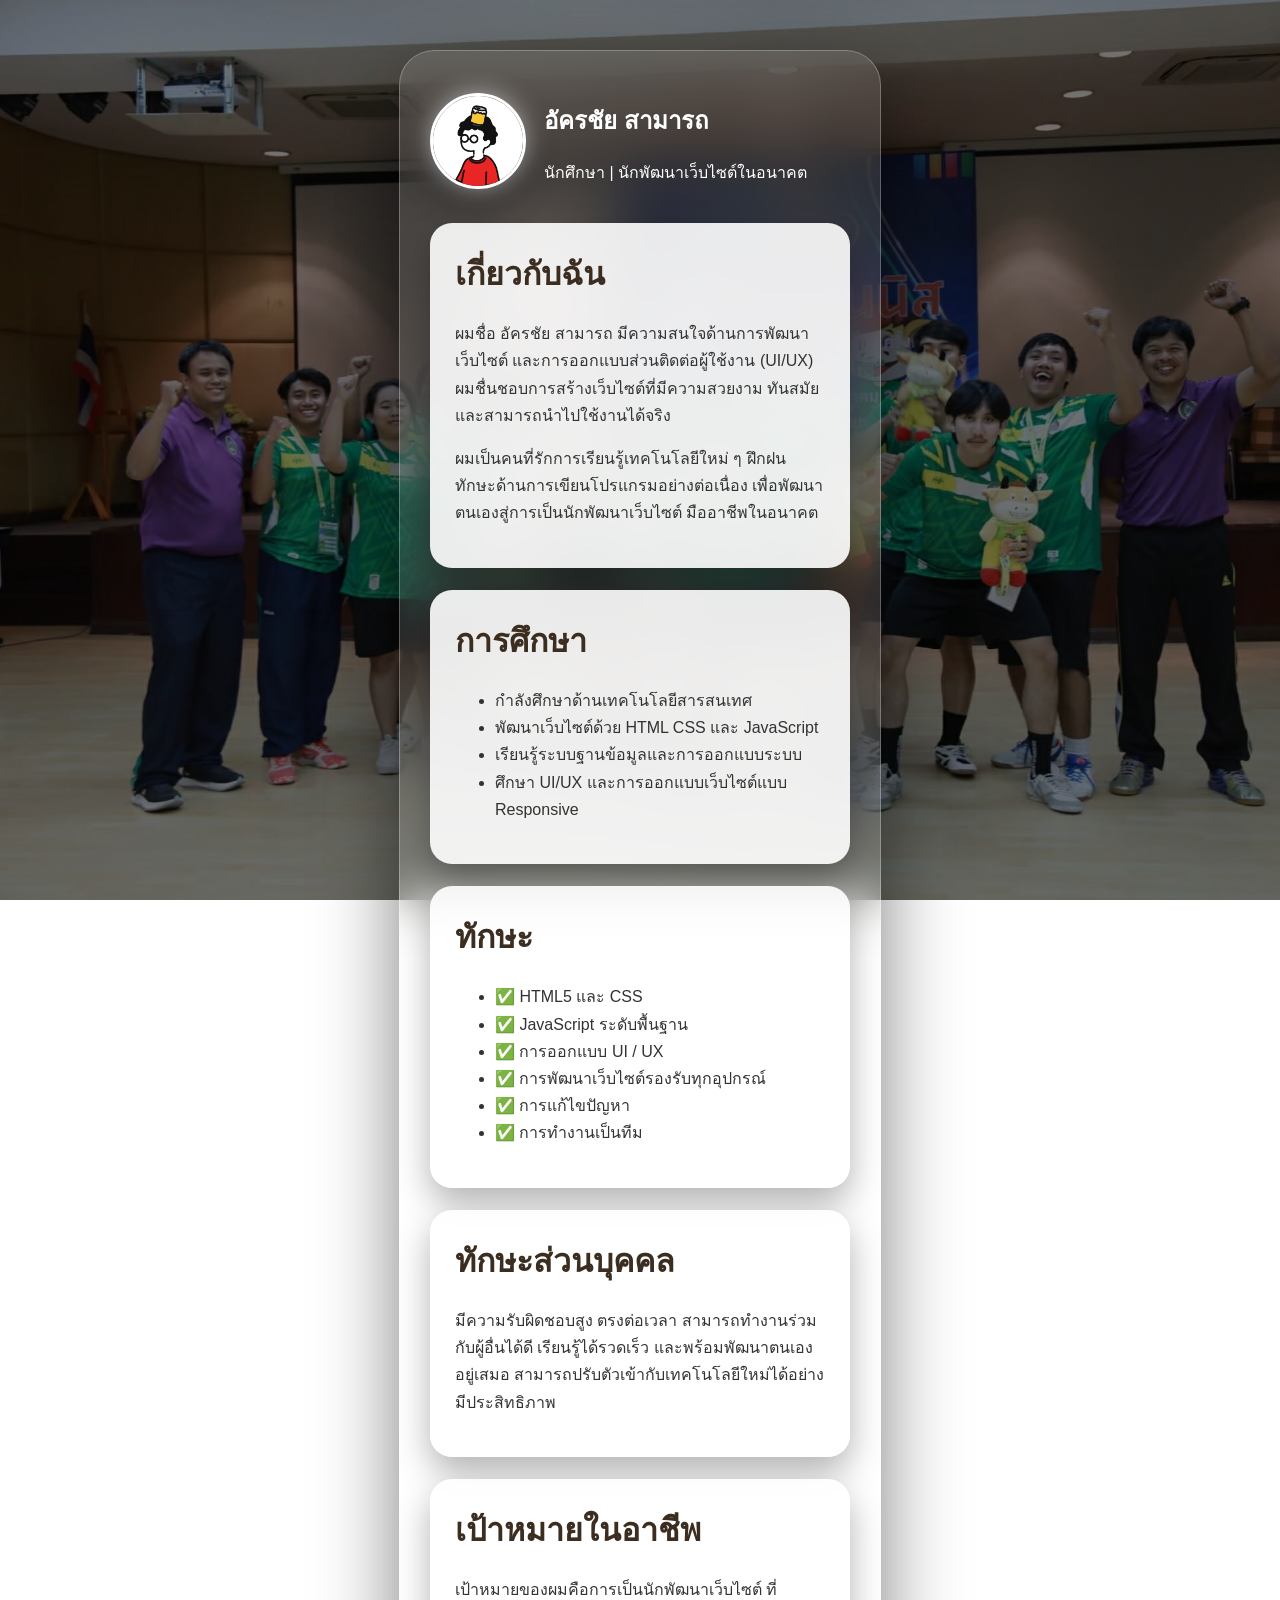
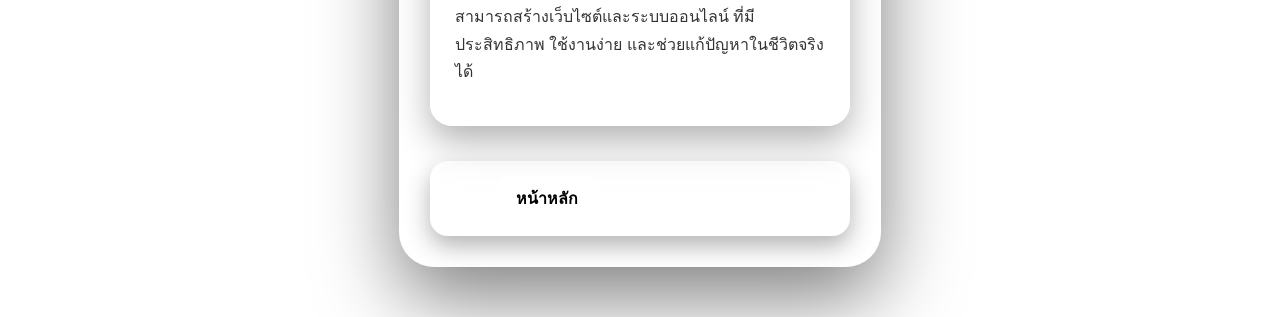
<file: member/eukarachai-129/index.html>
<!DOCTYPE html>
<html lang="th">
<head>
<meta charset="UTF-8">
<meta name="viewport" content="width=device-width, initial-scale=1.0">
<title>แฟ้มสะสมผลงาน อัครชัย สามารถ</title>
<link rel="stylesheet" href="style.css">
</head>

<body>

<div class="phone">


<div class="header">

<img src="img/profile.png" class="avatar">

<div>
<h2>อัครชัย สามารถ</h2>
<p>นักศึกษา | นักพัฒนาเว็บไซต์ในอนาคต</p>
</div>

</div>


<div class="card">
<h1>เกี่ยวกับฉัน</h1>
<p>
ผมชื่อ อัครชัย สามารถ 
มีความสนใจด้านการพัฒนาเว็บไซต์
และการออกแบบส่วนติดต่อผู้ใช้งาน (UI/UX)
ผมชื่นชอบการสร้างเว็บไซต์ที่มีความสวยงาม ทันสมัย
และสามารถนำไปใช้งานได้จริง
</p>

<p>
ผมเป็นคนที่รักการเรียนรู้เทคโนโลยีใหม่ ๆ
ฝึกฝนทักษะด้านการเขียนโปรแกรมอย่างต่อเนื่อง
เพื่อพัฒนาตนเองสู่การเป็นนักพัฒนาเว็บไซต์
มืออาชีพในอนาคต
</p>
</div>

<div class="card">
<h1>การศึกษา</h1>
<ul>
<li>กำลังศึกษาด้านเทคโนโลยีสารสนเทศ</li>
<li>พัฒนาเว็บไซต์ด้วย HTML CSS และ JavaScript</li>
<li>เรียนรู้ระบบฐานข้อมูลและการออกแบบระบบ</li>
<li>ศึกษา UI/UX และการออกแบบเว็บไซต์แบบ Responsive</li>
</ul>
</div>

<div class="card">
<h1>ทักษะ</h1>
<ul>
<li>✅ HTML5 และ CSS</li>
<li>✅ JavaScript ระดับพื้นฐาน</li>
<li>✅ การออกแบบ UI / UX</li>
<li>✅ การพัฒนาเว็บไซต์รองรับทุกอุปกรณ์</li>
<li>✅ การแก้ไขปัญหา</li>
<li>✅ การทำงานเป็นทีม</li>
</ul>
</div>

<div class="card">
<h1>ทักษะส่วนบุคคล</h1>
<p>
มีความรับผิดชอบสูง ตรงต่อเวลา
สามารถทำงานร่วมกับผู้อื่นได้ดี
เรียนรู้ได้รวดเร็ว และพร้อมพัฒนาตนเองอยู่เสมอ
สามารถปรับตัวเข้ากับเทคโนโลยีใหม่ได้อย่างมีประสิทธิภาพ
</p>
</div>

<div class="card">
<h1>เป้าหมายในอาชีพ</h1>
<p>
เป้าหมายของผมคือการเป็นนักพัฒนาเว็บไซต์
ที่สามารถสร้างเว็บไซต์และระบบออนไลน์
ที่มีประสิทธิภาพ ใช้งานง่าย
และช่วยแก้ปัญหาในชีวิตจริงได้
</p>
</div>

<div class="menu">
<a class="active" href="index.html">หน้าหลัก</a>
<a href="pingpong.html">ปิงปอง</a>
</div>

</div>

</body>
</html>
</file>
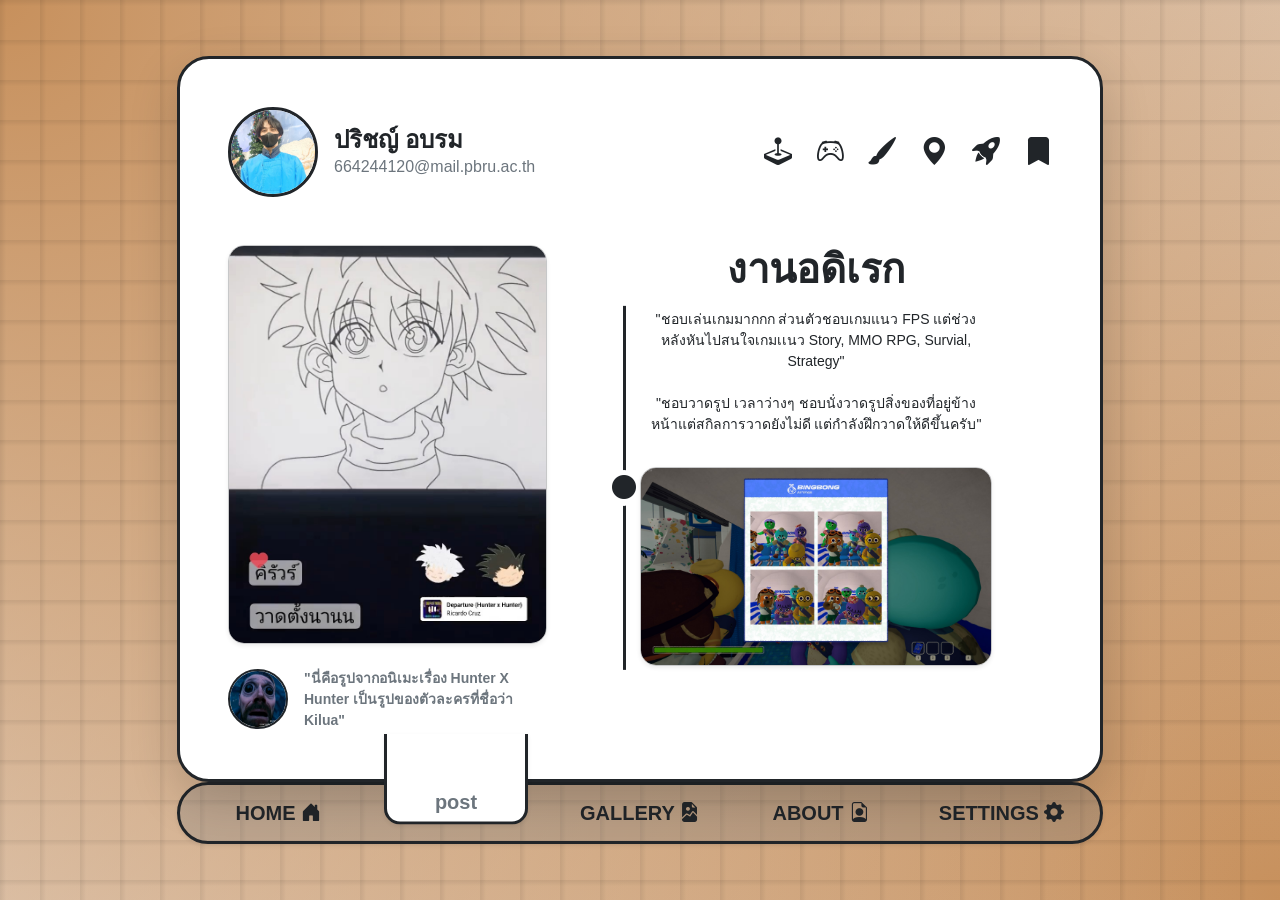
<file: member/parit-120/index.html>
<!DOCTYPE html>
<html lang="en">
<head>
    <meta charset="UTF-8">
    <meta name="viewport" content="width=device-width, initial-scale=1.0">
    <title>Parit 664244120</title>
    <link href="assets/css/bootstrap.min.css" rel="stylesheet">
    <link rel="stylesheet" href="https://cdn.jsdelivr.net/npm/bootstrap-icons@1.11.3/font/bootstrap-icons.min.css">
    <link rel="stylesheet" href="assets/background.css">
</head>
<body class="bg-secondary bg-opacity-10 d-flex align-items-center min-vh-100 py-5">

    <div class="container">
        <div class="row justify-content-center">
            <div class="col-12 col-xl-10 position-relative">

                <div class="card border border-dark border-3 rounded-5 shadow-lg z-1 bg-white position-relative">
                    <div class="card-body p-4 p-lg-5 position-relative">

                        <div class="row align-items-center mb-5">
                            <div class="col-12 col-md-6 d-flex align-items-center gap-3">
                                <img src="images/profile.jpg" width="90" height="90" class="rounded-circle border border-dark border-3 object-fit-cover" alt="Profile">
                                <div>
                                    <h4 class="fw-bold mb-0 text-uppercase">ปริชญ์ อบรม</h4>
                                    <span class="text-secondary fs-6">664244120@mail.pbru.ac.th</span>
                                </div>
                            </div>
                            <div class="col-12 col-md-6 d-flex justify-content-md-end gap-3 gap-md-4 mt-4 mt-md-0 fs-3">
                                <i class="bi bi-joystick"></i>
                                <i class="bi bi-controller"></i>
                                <i class="bi bi-brush-fill"></i>
                                <i class="bi bi-geo-alt-fill"></i>
                                <i class="bi bi-rocket-takeoff-fill"></i>
                                <i class="bi bi-bookmark-fill"></i>
                            </div>
                        </div>

                        <div class="row position-relative pe-md-4">
                            <div class="col-12 col-md-5 mb-5 mb-md-0">
                                <img src="images/kilua.jpg" class="img-fluid border border-dark border-opacity-25 rounded-4 shadow-sm mb-4 w-100" alt="Room Interior">
                                <div class="d-flex align-items-center gap-3 pe-3">
                                    <img src="images/meme.jpg" width="60" height="60" class="rounded-circle border border-dark border-2" alt="Small Profile">
                                    <p class="mb-0 small fw-semibold text-secondary">"นี่คือรูปจากอนิเมะเรื่อง Hunter X Hunter เป็นรูปของตัวละครที่ชื่อว่า Kilua"</p>
                                </div>
                            </div>

                            <div class="col-12 col-md-6 offset-md-1 text-center pe-md-5">
                                <h2 class="fw-bold mb-3 text-uppercase fs-1">งานอดิเรก</h2>
                                <p class="small text-dark mb-4 px-md-2">"ชอบเล่นเกมมากกก ส่วนตัวชอบเกมแนว FPS แต่ช่วงหลังหันไปสนใจเกมเเนว Story, MMO RPG, Survial, Strategy"<br><br>"ชอบวาดรูป เวลาว่างๆ ชอบนั่งวาดรูปสิ่งของที่อยู่ข้างหน้าแต่สกิลการวาดยังไม่ดี แต่กำลังฝึกวาดให้ดีขึ้นครับ"</p>
                                <img src="images/peak1.jpg" class="img-fluid border border-dark border-opacity-25 rounded-4 shadow-sm w-100 mt-2" alt="Restaurant Interior">
                            </div>

                            <div class="position-absolute top-50 end-0 translate-middle-y h-75 d-none d-md-flex flex-column align-items-center justify-content-center me-3 z-2">
                                <div class="h-100 border-end border-dark border-3 position-absolute"></div>
                                <i class="bi bi-circle-fill fs-4 bg-white text-dark rounded-circle position-relative z-3"></i>
                            </div>
                        </div>

                    </div>

                    <div class="position-absolute top-100 start-0 w-100 z-3 translate-middle-y pe-none">
                        <div class="row w-100 mx-0 text-center">
                            <div class="col"></div> 
                            <div class="col d-flex justify-content-center">
                                <div class="bg-white border border-dark border-3 border-top-0 rounded-bottom-4 pt-5 pb-2 px-3 px-md-5 shadow-sm pe-auto">
                                    <h5 class="fw-bold mb-0 text-secondary mt-2">post</h5>
                                </div>
                            </div>
                            <div class="col"></div> 
                            <div class="col"></div> 
                            <div class="col"></div> 
                        </div>
                    </div>
                </div> 
                
                <div class="position-relative z-0">
                    <div class="bg-secondary bg-opacity-25 border border-dark border-3 rounded-pill py-3 px-2 shadow-sm">
                        <div class="row w-100 mx-0 text-center align-items-center">
                            
                            <div class="col">
                                <a href="hiking_spot.html" class="text-decoration-none">
                                    <h5 class="fw-bold mb-0 text-dark">HOME <i class="bi bi-house-door-fill"></i></h5>
                                </a>
                            </div>
                            
                            <div class="col"><h5 class="fw-bold mb-0 opacity-0">POST <i class="bi bi-mailbox2"></i></h5></div>
                            
                            <div class="col">
                                <a href="hiking_spot.html" class="text-decoration-none">
                                    <h5 class="fw-bold mb-0 text-dark">GALLERY <i class="bi bi-file-earmark-image-fill"></i></h5>
                                </a>
                            </div>
                            
                            <div class="col">
                                <a href="hiking_spot.html" class="text-decoration-none">
                                    <h5 class="fw-bold mb-0 text-dark">ABOUT <i class="bi bi-file-earmark-person"></i></h5>
                                </a>
                            </div>
                            
                            <div class="col">
                                <a href="hiking_spot.html" class="text-decoration-none">
                                    <h5 class="fw-bold mb-0 text-dark">SETTINGS <i class="bi bi-gear-fill"></i></h5>
                                </a>
                            </div>
                            
                        </div>
                    </div>
                </div>

            </div>
        </div>
    </div>

    <script src="assets/js/bootstrap.bundle.min.js"></script>
</body>
</html>
</file>
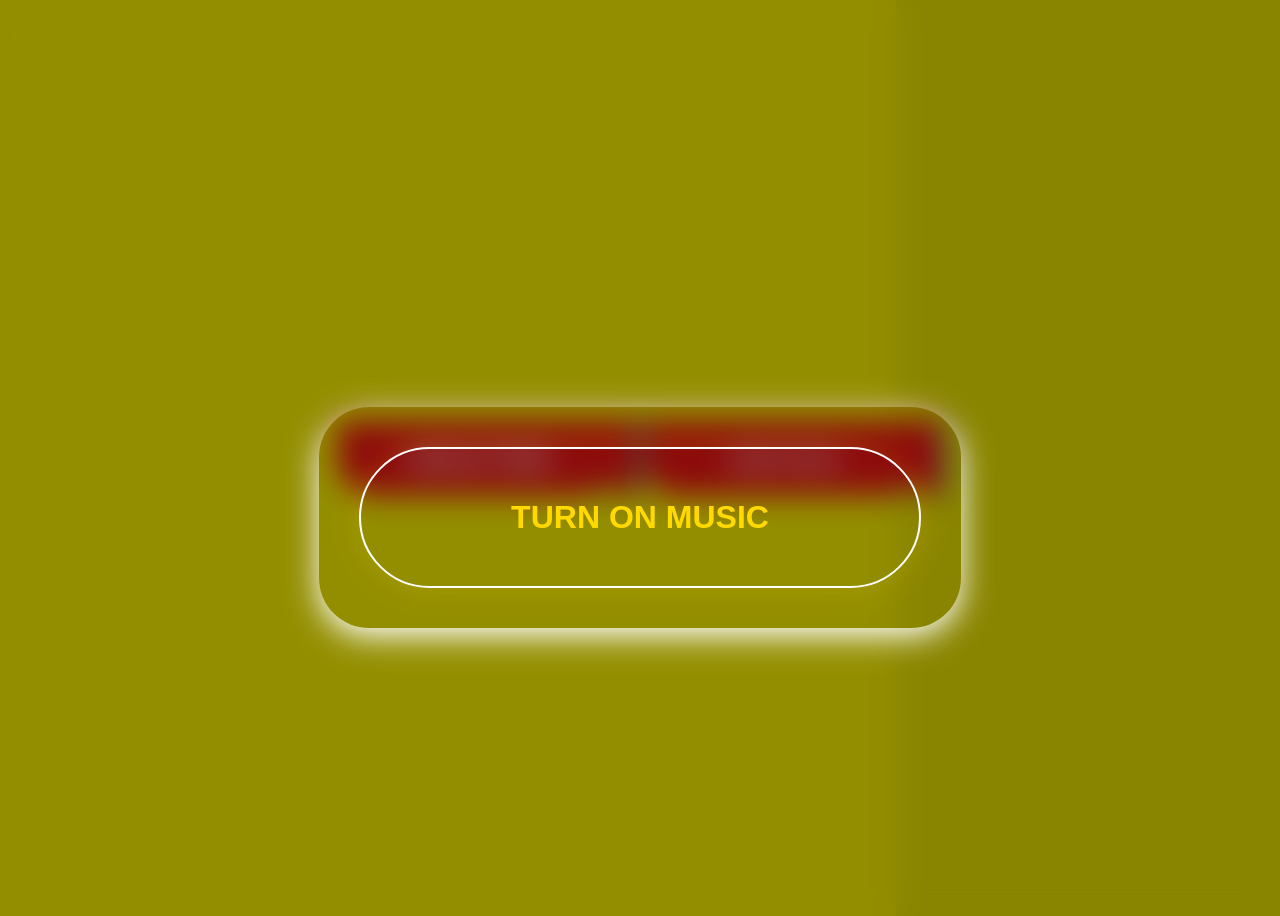
<file: member/purachet-132/index.html>
<!DOCTYPE html>
<html lang="en">
<head>

    <meta charset="UTF-8">
    <meta name="viewport" content="width=device-width, initial-scale=1.0">
    <title>Document</title>
    <link rel="stylesheet" href="style.css">

</head>
<body>
<div id="overlay">
  <div class="glass-card">
    <button id="play-btn">Turn On Music</button>
  </div>
</div>
<div>
    <a href="myself.html">
<button class="cybr-btn">
  AboutMe<span aria-hidden>_</span>
  <span aria-hidden class="cybr-btn__glitch">AboutMe</span>
  <span aria-hidden class="cybr-btn__tag">ME</span>
</button></a>
<a href="advice.html">
<button class="cybr-btn">
  Advice<span aria-hidden>_</span>
  <span aria-hidden class="cybr-btn__glitch">Advice</span>
  <span aria-hidden class="cybr-btn__tag">Ad</span>
</button></a>
</div>

<!-- </div>
    <div class="container" >
        <div class="box box-3">
            <div class="cover"><img src="pic/main.jpg" alt=""></div>
            <a href="myself.html"><button><div></div></button></a>
            <h1>ให้คลิกขวาเเล้วกด new tab เพิ่มเปิดหน้าต่อไปเท่านั้นนน!</h1>
        </div>
        <div class="box box-4">
            <div class="cover"><img src="pic/invest.png" alt=""></div>
            <a href="advice.html"><button><div></div></button></a>
        </div>
    </div>
</div> -->

<audio id="myAudio" src="music/Desktop 2026.02.18 - 11.21.02.02.mp3" loop></audio>

<script>
        const btn = document.getElementById('play-btn');
        const overlay = document.getElementById('overlay');
        const audio = document.getElementById('myAudio');

        btn.addEventListener('click', function() {
            // 1. เล่นเพลง
            audio.play().catch(error => console.log("Autoplay บล็อกอยู่:", error));

            // 2. ทำให้ Overlay ค่อยๆ จางลง
            overlay.style.opacity = '0';

            // 3. รอให้จางจนจบ (0.8วินาทีตาม CSS) แล้วลบออกจากการมองเห็นทั้งหมด
            setTimeout(() => {
                overlay.style.display = 'none';
            }, 800);
        });
    </script>
</body>
</html>
</file>
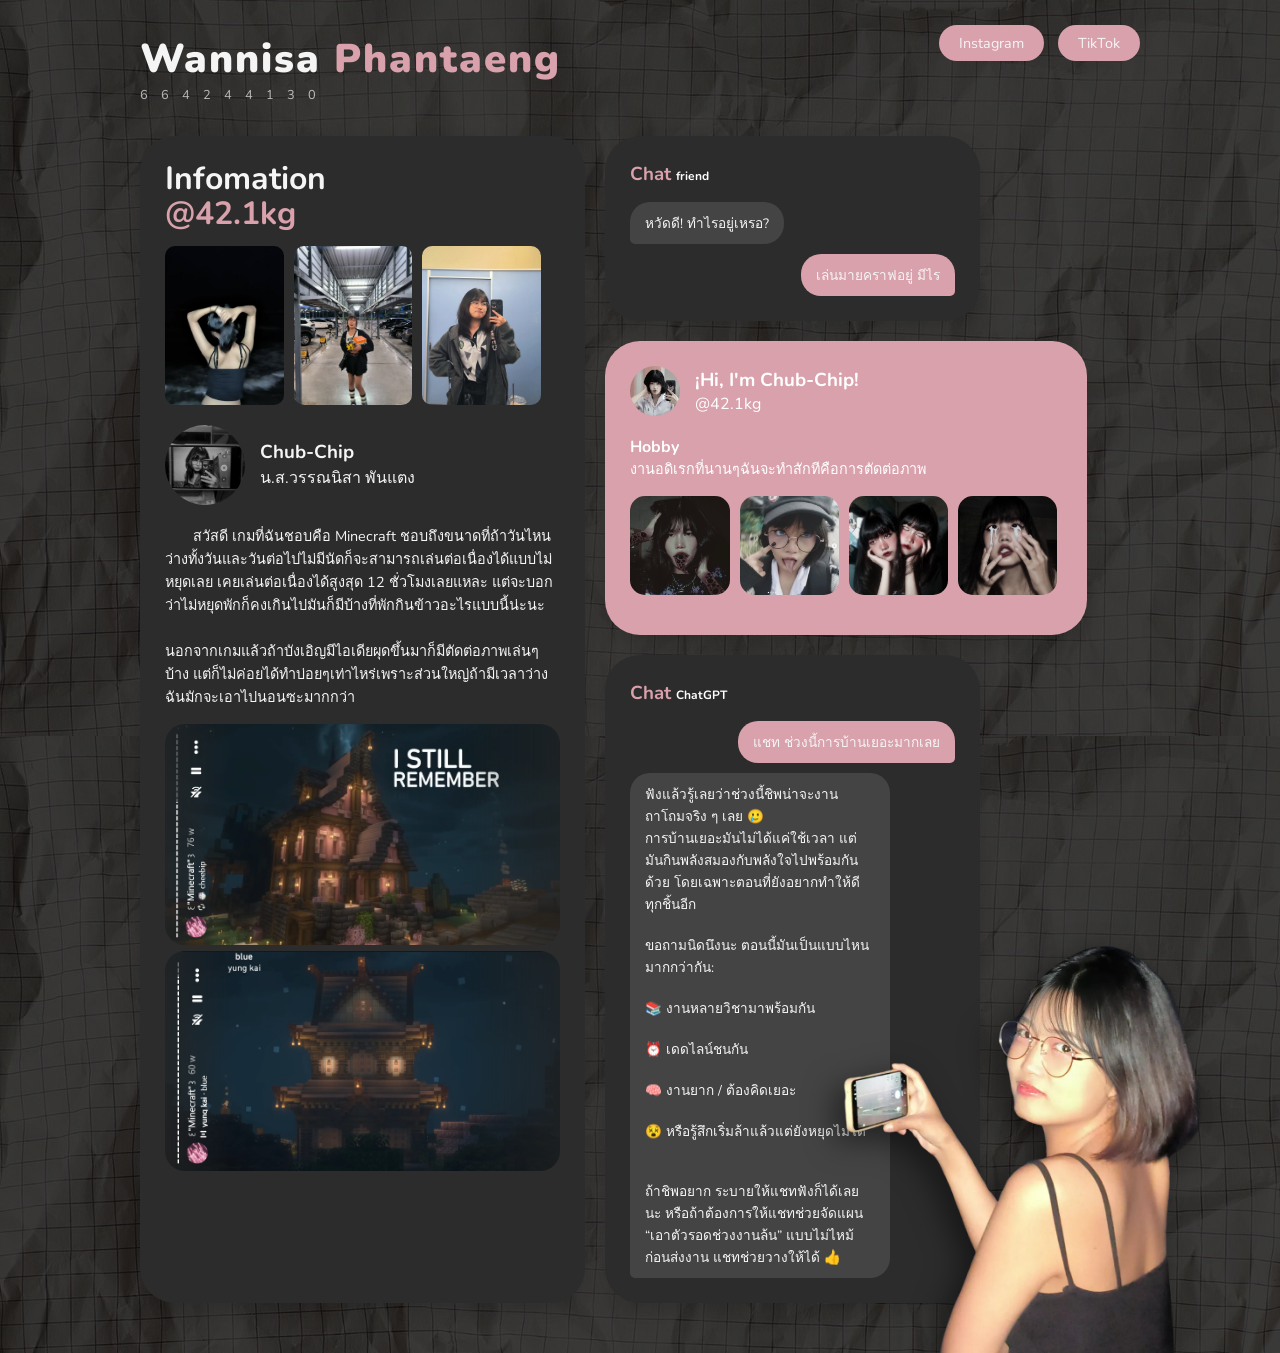
<file: member/wannisa-130/index.html>
<!DOCTYPE html>
<html lang="th">
<head>
    <meta charset="UTF-8">
    <meta name="viewport" content="width=device-width, initial-scale=1.0">
    <title>My Profile - Aesthetic Style</title>
    <link rel="stylesheet" href="styles.css">
    <link href="https://fonts.googleapis.com/css2?family=Nunito:wght@400;700;900&display=swap" rel="stylesheet">
</head>
<body>

    <div class="container">
        <header class="header">
            <div class="title-section">
                <h1>Wannisa <span>Phantaeng</span></h1>
                <p>6 6 4 2 4 4 1 3 0</p>
            </div>
            <div class="header-buttons">
                <a href="https://www.instagram.com/42.1kg?igsh=MTh5c3FsYWRxM3BlYQ==" class="btn pink-btn">Instagram</a>
                <a href="https://www.tiktok.com/@42.1kg?_r=1&_t=ZS-94IP27bSR0C" class="btn pink-btn">TikTok</a>
            </div>
        </header>

        <main class="layout-grid">
            
            <aside class="card dark-card wiki-box">
                <h2>Infomation<br><span class="pink-text">@42.1kg</span></h2>
                
                <div class="mini-gallery">
                    <img src="img/ChubChip1.png" alt="img">
                    <img src="img/ChubChip2.png" alt="img">
                    <img src="img/ChubChip3.png" alt="img">
                </div>

                <div class="profile-intro">
                    <img src="img/profile1.png" alt="Profile" class="round-profile">
                    <div>
                        <h3>Chub-Chip</h3>
                        <p>น.ส.วรรณนิสา พันแตง</p>
                    </div>
                </div>

                <div class="text-content">
                    <p>
                        &emsp;&emsp;สวัสดี เกมที่ฉันชอบคือ Minecraft ชอบถึงขนาดที่ถ้าวันไหนว่างทั้งวันและวันต่อไปไม่มีนัดก็จะสามารถเล่นต่อเนื่องได้แบบไม่หยุดเลย 
                        เคยเล่นต่อเนื่องได้สูงสุด 12 ชั่วโมงเลยแหละ แต่จะบอกว่าไม่หยุดพักก็คงเกินไปมันก็มีบ้างที่พักกินข้าวอะไรแบบนี้น่ะนะ
                        <br><br>
                        นอกจากเกมแล้วถ้าบังเอิญมีไอเดียผุดขึ้นมาก็มีตัดต่อภาพเล่นๆบ้าง แต่ก็ไม่ค่อยได้ทำบ่อยๆเท่าไหร่เพราะส่วนใหญ่ถ้ามีเวลาว่างฉันมักจะเอาไปนอนซะมากกว่า
                    </p>
                    
                </div>

                <div class="video-placeholder">
                    <img src="img/display1.png" alt="img">
                    <img src="img/display2.png" alt="img">
                </div>
            </aside>

            <div class="right-column">
                
                <div class="card dark-card chat-box">
                    <h3 class="pink-text">Chat <span style="font-size:12px; color:#fff;">friend</span></h3>
                    <div class="chat-bubbles">
                        <div class="bubble their-bubble">หวัดดี! ทำไรอยู่เหรอ?</div>
                        <div class="bubble my-bubble">เล่นมายคราฟอยู่ มีไร</div>
                    </div>
                </div>

                <div class="card pink-card welcome-box">
                    <div class="welcome-header">
                        <img src="img/profile2.png" alt="Icon" class="small-icon">
                        <div>
                            <h3>¡Hi, I'm Chub-Chip!</h3>
                            <p>@42.1kg</p>
                        </div>
                    </div>

                    <h4>Hobby</h4>

                    <div class="text-content">
                        <p>งานอดิเรกที่นานๆฉันจะทำสักทีคือการตัดต่อภาพ</p>
                    </div>

                    <div class="gallery-grid">
                        <img src="img/chip1.png" alt="gal1">
                        <img src="img/chip2.png" alt="gal2">
                        <img src="img/chip3.png" alt="gal3">
                        <img src="img/chip4.png" alt="gal4">
                    </div>

                </div>

                <div class="card dark-card chat-box">
                    <h3 class="pink-text">Chat <span style="font-size:12px; color:#fff;">ChatGPT</span></h3>
                    <div class="chat-bubbles">
                        <div class="bubble my-bubble">แชท ช่วงนี้การบ้านเยอะมากเลย</div>
                        <div class="bubble their-bubble">
                            ฟังแล้วรู้เลยว่าช่วงนี้ชิพน่าจะงานถาโถมจริง ๆ เลย 🥲<br>
                            การบ้านเยอะมันไม่ได้แค่ใช้เวลา แต่มันกินพลังสมองกับพลังใจไปพร้อมกันด้วย โดยเฉพาะตอนที่ยังอยากทำให้ดีทุกชิ้นอีก<br>
                            <br>
                            ขอถามนิดนึงนะ ตอนนี้มันเป็นแบบไหนมากกว่ากัน:<br>
                            <br>
                            📚 งานหลายวิชามาพร้อมกัน<br>
                            <br>
                            ⏰ เดดไลน์ชนกัน<br>
                            <br>
                            🧠 งานยาก / ต้องคิดเยอะ<br>
                            <br>
                            😵 หรือรู้สึกเริ่มล้าแล้วแต่ยังหยุดไม่ได้<br>
                            <br>
                            <br>
                            ถ้าชิพอยาก ระบายให้แชทฟังก็ได้เลยนะ หรือถ้าต้องการให้แชทช่วยจัดแผน “เอาตัวรอดช่วงงานล้น” แบบไม่ไหม้ก่อนส่งงาน แชทช่วยวางให้ได้ 👍
                        </div>
                    </div>
                </div>

            </div>
        </main>

        <img src="img/chip-main.png" alt="My Character" class="main-character">
    </div>

</body>
</html>
</file>
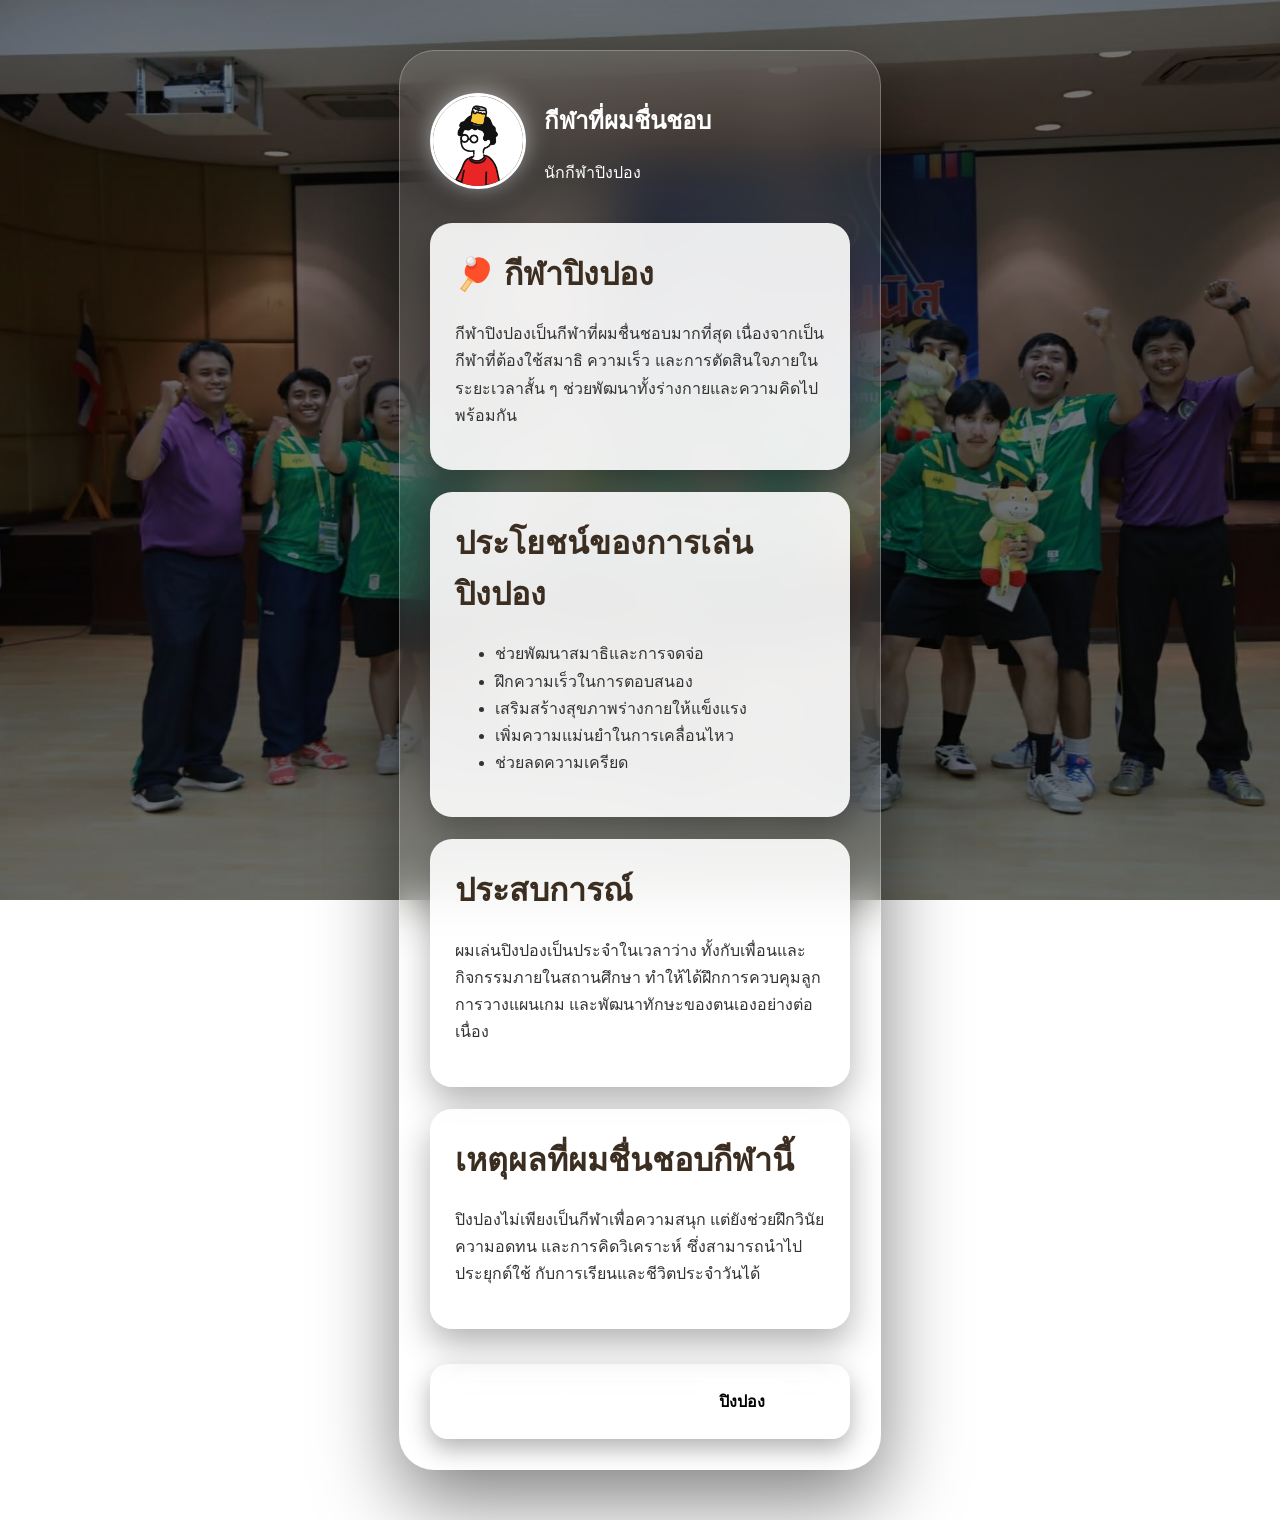
<file: member/eukarachai-129/pingpong.html>
<!DOCTYPE html>
<html lang="th">
<head>
<meta charset="UTF-8">
<meta name="viewport" content="width=device-width, initial-scale=1.0">
<title>งานอดิเรก ปิงปอง</title>
<link rel="stylesheet" href="style.css">
</head>

<body>

<div class="phone">


<div class="header">

<img src="img/profile.png" class="avatar">

<div>
<h2>กีฬาที่ผมชื่นชอบ</h2>
<p>นักกีฬาปิงปอง</p>
</div>

</div>


<div class="card">
<h1>🏓 กีฬาปิงปอง</h1>
<p>
กีฬาปิงปองเป็นกีฬาที่ผมชื่นชอบมากที่สุด
เนื่องจากเป็นกีฬาที่ต้องใช้สมาธิ ความเร็ว
และการตัดสินใจภายในระยะเวลาสั้น ๆ
ช่วยพัฒนาทั้งร่างกายและความคิดไปพร้อมกัน
</p>
</div>


<div class="card">
<h1>ประโยชน์ของการเล่นปิงปอง</h1>
<ul>
<li>ช่วยพัฒนาสมาธิและการจดจ่อ</li>
<li>ฝึกความเร็วในการตอบสนอง</li>
<li>เสริมสร้างสุขภาพร่างกายให้แข็งแรง</li>
<li>เพิ่มความแม่นยำในการเคลื่อนไหว</li>
<li>ช่วยลดความเครียด</li>
</ul>
</div>

<div class="card">
<h1>ประสบการณ์</h1>
<p>
ผมเล่นปิงปองเป็นประจำในเวลาว่าง
ทั้งกับเพื่อนและกิจกรรมภายในสถานศึกษา
ทำให้ได้ฝึกการควบคุมลูก การวางแผนเกม
และพัฒนาทักษะของตนเองอย่างต่อเนื่อง
</p>
</div>


<div class="card">
<h1>เหตุผลที่ผมชื่นชอบกีฬานี้</h1>
<p>
ปิงปองไม่เพียงเป็นกีฬาเพื่อความสนุก
แต่ยังช่วยฝึกวินัย ความอดทน
และการคิดวิเคราะห์ ซึ่งสามารถนำไปประยุกต์ใช้
กับการเรียนและชีวิตประจำวันได้
</p>
</div>

<div class="menu">
<a href="index.html">หน้าหลัก</a>
<a class="active" href="pingpong.html">ปิงปอง</a>
</div>

</div>

</body>
</html>
</file>
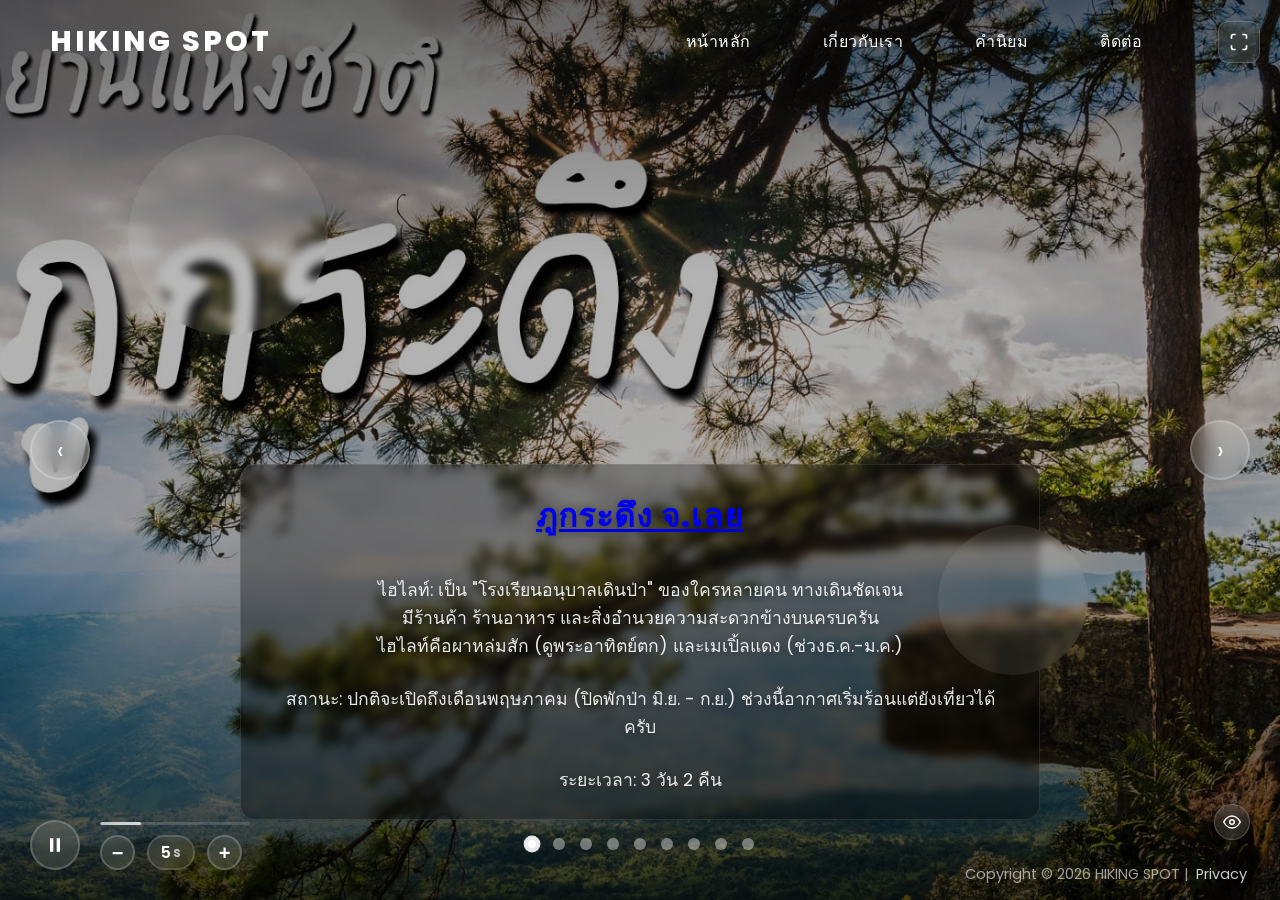
<file: member/parit-120/hiking_spot.html>
<!DOCTYPE html>
<html lang="en">
<head>
    <meta charset="UTF-8">
    <meta name="viewport" content="width=device-width, initial-scale=1.0">
    <title>HIKING IS YOUR STYLE</title>
    <link rel="preconnect" href="https://fonts.googleapis.com">
    <link rel="preconnect" href="https://fonts.gstatic.com" crossorigin>
    <link href="https://fonts.googleapis.com/css2?family=Poppins:wght@300;400;500;600;700;800;900&display=swap" rel="stylesheet">
    <link rel="stylesheet" href="assets/tooplate_living/tooplate-living-parallax.css">

</head>
<body>
    <!-- UI Toggle Button - Always Visible -->
    <button class="ui-toggle-btn" id="uiToggleBtn" aria-label="Toggle UI Visibility">
        <svg viewBox="0 0 24 24" id="eyeIcon">
            <path d="M1 12s4-8 11-8 11 8 11 8-4 8-11 8-11-8-11-8z"/>
            <circle cx="12" cy="12" r="3"/>
        </svg>
    </button>

    <!-- Header -->
    <header class="ui-element">
        <div class="logo">HIKING SPOT</div>
        <nav id="mainNav">
            <a href="index.html">หน้าหลัก</a>
            <a onclick="openOverlay('about')">เกี่ยวกับเรา</a>
            <a onclick="openOverlay('testimonials')">คำนิยม</a>
            <a onclick="openOverlay('contact')">ติดต่อ</a>
            <button class="fullscreen-btn" id="fullscreenBtn" aria-label="Toggle Fullscreen">
                <svg viewBox="0 0 24 24">
                    <path d="M8 3H5a2 2 0 0 0-2 2v3m18 0V5a2 2 0 0 0-2-2h-3m0 18h3a2 2 0 0 0 2-2v-3M3 16v3a2 2 0 0 0 2 2h3"/>
                </svg>
            </button>
        </nav>
        <div class="menu-toggle" id="menuToggle">
            <span></span>
            <span></span>
            <span></span>
        </div>
    </header>

    <!-- Slider -->
    <div class="slider-wrapper">
        <div class="slider-container" id="slider">
            <!-- Slide 1 -->
            <div class="slide active" data-index="0">
                <div class="parallax-layer background-layer">
                    <img src="images/ภูกระดึง.jpg" alt="Mountains">
                </div>
                <div class="image-info ui-element">
                    <a href="https://www.dasta.or.th/th/article/269" class="text-decoration-none"><h2>ภูกระดึง จ.เลย</h2></a>
                    <br><p>ไฮไลท์: เป็น "โรงเรียนอนุบาลเดินป่า" ของใครหลายคน ทางเดินชัดเจน <br>มีร้านค้า ร้านอาหาร และสิ่งอำนวยความสะดวกข้างบนครบครัน <br>ไฮไลท์คือผาหล่มสัก (ดูพระอาทิตย์ตก) และเมเปิ้ลแดง (ช่วงธ.ค.-ม.ค.)</p>
                    <br><p>สถานะ: ปกติจะเปิดถึงเดือนพฤษภาคม (ปิดพักป่า มิ.ย. - ก.ย.) ช่วงนี้อากาศเริ่มร้อนแต่ยังเที่ยวได้ครับ</p>
                    <br><p>ระยะเวลา: 3 วัน 2 คืน</p>
                </div>
            </div>

            <!-- Slide 2 -->
            <div class="slide" data-index="1">
                <div class="parallax-layer background-layer">
                    <img src="images/เขาล้อมหมวก.jpeg" alt="Forest">
                </div>
                <div class="image-info ui-element">
                    <a href="https://gogotripthailand.com/domestic-trip/%E0%B9%80%E0%B8%82%E0%B8%B2%E0%B8%A5%E0%B9%89%E0%B8%AD%E0%B8%A1%E0%B8%AB%E0%B8%A1%E0%B8%A7%E0%B8%81-%E0%B8%96%E0%B9%89%E0%B8%B3%E0%B8%9E%E0%B8%A3%E0%B8%B0%E0%B8%A2%E0%B8%B2%E0%B8%99%E0%B8%84%E0%B8%A3/" class="text-decoration-none"><h2>เขาล้อมหมวก จ.ประจวบคีรีขันธ์</h2></a>
                    <br><p>ไฮไลท์: เป็นภูเขาหินปูนริมทะเลที่ต้อง ปีนป่ายและไต่เชือก จริงจังในช่วงท้าย วิวข้างบนสวยมากเห็นอ่าว 3 อ่าว (อ่าวประจวบ อ่าวมะนาว อ่าวร้อย)</p>
                    <br><p>สถานะ: เปิดเฉพาะวันหยุดยาว (3 วันติดกันขึ้นไป) เท่านั้นครับ สำหรับปี 2569 ต้องรอเช็คปฏิทินวันหยุด (เช่น ช่วงสงกรานต์ หรือวันหยุดราชการพิเศษ) ต้องลงทะเบียนหน้างานช่วงเช้า</p>
                    <br><p>ระยะเวลา: ไปเช้า-เย็นกลับ (ใช้เวลาขึ้น-ลงประมาณ 2-3 ชม.)</p>
                </div>
            </div>

            <!-- Slide 3 -->
            <div class="slide" data-index="2">
                <div class="parallax-layer background-layer">
                    <img src="images/ภูสอยดาว.jpg" alt="Ocean">
                </div>
                <div class="image-info ui-element">
                    <a href="https://gogotripthailand.com/domestic-trip/%E0%B8%97%E0%B8%A3%E0%B8%B4%E0%B8%9B%E0%B9%80%E0%B8%94%E0%B8%B4%E0%B8%99%E0%B8%9B%E0%B9%88%E0%B8%B2%E0%B8%A0%E0%B8%B9%E0%B8%AA%E0%B8%AD%E0%B8%A2%E0%B8%94%E0%B8%B2%E0%B8%A7-%E0%B8%A5%E0%B8%B2%E0%B8%99/" class="text-decoration-none"><h2>ภูสอยดาว จ.อุตรดิตถ์</h2></a>
                    <br><p>ไฮไลท์: ลานสนสามใบที่ใหญ่ที่สุดในไทย และทุ่งดอกหงอนนาคสีม่วงที่จะบานสะพรั่งในช่วงหน้าฝน ทางเดินค่อนข้างชันและลื่นในช่วงแรก (เนินส่งญาติ)</p>
                    <br><p>การเตรียมตัว: เตรียมเสื้อกันฝนและรองเท้าดอกยางลึกๆ ครับ</p>
                </div>
            </div>

            <!-- Slide 4 -->
            <div class="slide" data-index="3">
                <div class="parallax-layer background-layer">
                    <img src="images/ดอยหลวงเชียงดาว.jpg" alt="Sunset">
                </div>
                <div class="image-info ui-element">
                    <a href="https://wildlifesanctuaryfca16.com/chiangdao" class="text-decoration-none"><h2>ดอยหลวงเชียงดาว จ.เชียงใหม่</h2></a>
                    <br><p>ไฮไลท์: ยอดเขาที่สูงเป็นอันดับ 3 ของไทย วิวอลังการเห็นยอดเขาหินปูนสลับซับซ้อน <br>ต้องจองคิวล่วงหน้ายากมาก</p>
                    <br><p>สถานะ: ปกติปิดกลางเดือน ก.พ.</p>
                </div>
            </div>

            <!-- Slide 5 -->
            <div class="slide" data-index="4">
                <div class="parallax-layer background-layer">
                    <img src="images/ดอยม่อนจอง.jpg" alt="Flowers">
                </div>
                <div class="image-info ui-element">
                    <a href="https://gogotripthailand.com/domestic-trip/%E0%B9%80%E0%B8%94%E0%B8%B4%E0%B8%99%E0%B8%9B%E0%B9%88%E0%B8%B2%E0%B8%A1%E0%B9%88%E0%B8%AD%E0%B8%99%E0%B8%88%E0%B8%AD%E0%B8%87-%E0%B8%88-%E0%B9%80%E0%B8%8A%E0%B8%B5%E0%B8%A2%E0%B8%87%E0%B9%83/" class="text-decoration-none"><h2>ดอยม่อนจอง จ.เชียงใหม่</h2></a>
                    <br><p>ไฮไลท์: ทุ่งหญ้าสีทองบนสันเขา และหัวสิงห์ เป็นจุดชมพระอาทิตย์ตกที่โรแมนติกมาก ทางเดินไม่ยากมากแต่นั่งรถโฟร์วิลเข้าไปโหดหน่อย</p>
                    <br><p>สถานะ: ปกติปิดกลางเดือน ก.พ.</p>
                </div>
            </div>

            <!-- Slide 6 -->
            <div class="slide" data-index="5">
                <div class="parallax-layer background-layer">
                    <img src="images/เขาช้างเผือก.jpg" alt="Desert">
                </div>
                <div class="image-info ui-element">
                    <a href="https://thai.tourismthailand.org/Attraction/%E0%B9%80%E0%B8%82%E0%B8%B2%E0%B8%8A%E0%B9%89%E0%B8%B2%E0%B8%87%E0%B9%80%E0%B8%9C%E0%B8%B7%E0%B8%AD%E0%B8%81" class="text-decoration-none"><h2>เขาช้างเผือก จ.กาญจนบุรี</h2></a>
                    <br><p>ไฮไลท์: สันคมมีด (สันวัดใจ) ที่หวาดเสียวและสวยงาม ทางแคบเดินเรียงเดี่ยว ต้องจองคิวผ่านระบบอุทยานฯ ซึ่งเต็มเร็วมาก</p>
                    <br><p>สถานะ: ปกติเปิดช่วงสั้นๆ พ.ย. - ม.ค.</p>
                </div>
            </div>

            <!-- Slide 7 -->
            <div class="slide" data-index="6">
                <div class="parallax-layer background-layer">
                    <img src="images/โมโกจู.jpg" alt="Waterfall">
                </div>
                <div class="image-info ui-element">
                    <a href="https://thai.tourismthailand.org/Attraction/%E0%B8%A2%E0%B8%AD%E0%B8%94%E0%B9%80%E0%B8%82%E0%B8%B2%E0%B9%82%E0%B8%A1%E0%B9%82%E0%B8%81%E0%B8%88%E0%B8%B9" class="text-decoration-none"><h2>โมโกจู จ.กำแพงเพชร</h2></a>
                    <br><p>ไฮไลท์: "หินเรือใบ" สัญลักษณ์ของผู้พิชิต เดินไกลมาก (ไป-กลับเกือบ 60 กม.) ใช้เวลา 4-5 วัน ต้องเตรียมร่างกายดีมากๆ</p>
                </div>
            </div>

            <!-- Slide 8 -->
            <div class="slide" data-index="7">
                <div class="parallax-layer background-layer">
                    <img src="images/เขาหลวง.jpg" alt="Wildlife">
                </div>
                <div class="image-info ui-element">
                    <a href="https://gogotripthailand.com/domestic-trip/%E0%B9%80%E0%B8%82%E0%B8%B2%E0%B8%AB%E0%B8%A5%E0%B8%A7%E0%B8%87%E0%B8%AA%E0%B8%B8%E0%B9%82%E0%B8%82%E0%B8%97%E0%B8%B1%E0%B8%A2/" class="text-decoration-none"><h2>เขาหลวง จ.สุโขทัย</h2></a>
                    <br><p>ไฮไลท์: ระยะทางเดินสั้น (ประมาณ 3-4 กม.) แต่ "ชันมาก" ตลอดทาง <br>ข้างบนมีลานกางเต็นท์วิวสวย สามารถเห็นทะเลหมอกและทุ่งหญ้าเขียวขจี</p>
                    <br><p>สถานะ: มักเปิดตลอดปี (อาจมีปิดช่วงสั้นๆ ควรเช็คกับอุทยานฯ รามคำแหง) <br>เหมาะกับคนอยากทดสอบกำลังขา</p>
                    <br><p>ระยะเวลา: 2 วัน 1 คืน</p>
                </div>
            </div>

            <!-- Slide 9 -->
            <div class="slide" data-index="8">
                <div class="parallax-layer background-layer">
                    <img src="images/เขาหงอนนาค.jpg" alt="Mountain Peak">
                </div>
                <div class="image-info ui-element">
                    <a href="http://www.nongtalay.go.th/traveler1.php" class="text-decoration-none"><h2>เขาหงอนนาค จ.กระบี่</h2></a>
                    <br><p>ไฮไลท์: ระยะทาง เดินเท้าประมาณ 3.7 กิโลเมตร (ใช้เวลาเดินขึ้น 2-3 ชั่วโมง) แต่ชันมากตลอดทาง<br>ในขณะที่ภูเขาอื่นให้วิวหมอกหรือทิวเขา แต่ที่นี่คุณจะได้เห็น "วิวทะเลอันดามันมุมสูง" <br>แบบ 360 องศา เห็นเกาะห้อง เกาะยาว และภูเขาหินปูนสลับซับซ้อน ตัดกับน้ำทะเลสีฟ้า ซึ่งหาดูได้ยากจากยอดดอยทั่วไป</p>
                    <br><p>ระยะเวลา: ไม่มีปิดฤดูกาลเหมือนภูเขาทางภาคเหนือ</p>
                </div>
            </div>

            <!-- Navigation -->
            <div class="nav-arrow prev ui-element">‹</div>
            <div class="nav-arrow next ui-element">›</div>

            <!-- Dots -->
            <div class="dots-container ui-element">
                <span class="dot active" data-slide="0"></span>
                <span class="dot" data-slide="1"></span>
                <span class="dot" data-slide="2"></span>
                <span class="dot" data-slide="3"></span>
                <span class="dot" data-slide="4"></span>
                <span class="dot" data-slide="5"></span>
                <span class="dot" data-slide="6"></span>
                <span class="dot" data-slide="7"></span>
                <span class="dot" data-slide="8"></span>
            </div>
        </div>
    </div>

    <!-- Global Parallax Shapes -->
    <div class="parallax-shape shape-1 ui-element"></div>
    <div class="parallax-shape shape-2 ui-element"></div>

    <!-- Play/Pause Button -->
    <button class="play-pause-btn ui-element" id="playPauseBtn" aria-label="Play/Pause Slideshow">
        <svg viewBox="0 0 24 24">
            <path d="M6 4h4v16H6V4zm8 0h4v16h-4V4z"/>
        </svg>
    </button>

    <div class="progress-bar-container ui-element">
        <div class="progress-bar" id="progressBar"></div>
    </div>

    <div class="duration-controls ui-element">
        <button class="duration-btn" id="decreaseDuration" aria-label="Decrease Duration">−</button>
        <div class="duration-display" id="durationDisplay">5<span>s</span></div>
        <button class="duration-btn" id="increaseDuration" aria-label="Increase Duration">+</button>
    </div>

    <div class="overlay" id="aboutOverlay">
        <div class="overlay-content">
            <button class="close-btn" onclick="closeOverlay('about')">×</button>
            <h2>เกี่ยวกับเรา</h2>
            <p>ยินดีต้อนรับสู่ HIKING SPOT แพลตฟอร์มรวบรวมข้อมูลเส้นทางปีนเขาและแหล่งท่องเที่ยวธรรมชาติที่ครบถ้วนที่สุด</p>
            <p>เป้าหมายของเรา: เรามุ่งมั่นที่จะเป็นศูนย์กลางข้อมูล สำหรับนักปีนเขาและผู้รักธรรมชาติ โดยนำเสนอข้อมูลเชิงลึกที่ผ่านการตรวจสอบและคัดกรองแล้ว ทั้งเรื่องพิกัด GPS, สภาพภูมิประเทศ, ระดับความยากง่าย และอุปกรณ์ที่จำเป็น เพื่อช่วยให้คุณวางแผนการเดินทางได้อย่างแม่นยำและปลอดภัย</p>
            <p>ทำไมต้องเลือกเรา? 
                <br><strong>ข้อมูลแม่นยำ:</strong> อัปเดตสถานะภูเขาและฤดูกาลเปิด-ปิดจากหน่วยงานที่เกี่ยวข้อง 
                <br><strong>ครอบคลุม:</strong> รวบรวมเส้นทางตั้งแต่ระดับเดินเล่นชมธรรมชาติ ไปจนถึงยอดเขาสูงเสียดฟ้า 
                <br><strong>ชุมชนคุณภาพ:</strong> พื้นที่แลกเปลี่ยนประสบการณ์จริงจากนักเดินทาง เพื่อข้อมูลที่เป็นปัจจุบันที่สุด 
                <br>ไม่ว่าเป้าหมายต่อไปของคุณคือที่ไหน ให้ HIKING SPOT ช่วยนำทางคุณไปถึงจุดหมายอย่างปลอดภัย
            </p>
        </div>
    </div>

    <div class="overlay" id="testimonialsOverlay">
        <div class="overlay-content">
            <button class="close-btn" onclick="closeOverlay('testimonials')">×</button>
            <h2>คำนิยม</h2>
            
            <div class="testimonial-card">
                <p>"ไม่เคยคิดว่าจะปีนเขาไหว จนมาเจอเว็บนี้ครับ! ข้อมูลช่วยให้ผมกล้าตัดสินใจเลือกภูเขาลูกแรกที่เหมาะกับตัวเอง ทำให้ทริปแรกของผมผ่านไปได้ด้วยดี ประทับใจมากครับ"</p>
                <p class="author">คุณต้น, มือใหม่หัดเดินป่า ⭐⭐⭐⭐⭐</p>
            </div>

            <div class="testimonial-card">
                <p>"ชอบฟีเจอร์ 'ภูเขาสำหรับมือใหม่' มากค่ะ บอกจุดที่ต้องระวังชัดเจน ทำให้ผู้หญิงตัวคนเดียวอย่างเรากล้าแบกเป้ไปเที่ยว ขอบคุณที่ทำให้เราค้นพบงานอดิเรกใหม่นะคะ"</p>
                <p class="author">คุณพลอย, นักเดินทางสาย Solo ⭐⭐⭐⭐⭐</p>
            </div>

            <div class="testimonial-card">
                <p>"จุดพักแรมแม่นยำมากครับ ช่วยให้ผมคำนวณการใช้น้ำและพลังงานได้ดีเยี่ยม สำหรับสายเทรลระยะไกล เว็บนี้คือดีที่สุดในไทยตอนนี้เลย"</p>
                <p class="author">พี่เอก, นักวิ่งเทรลและนักปีนเขา ⭐⭐⭐⭐⭐</p>
            </div>

            <div class="testimonial-card">
                <p>"สิ่งที่ชอบที่สุดคือการอัปเดตสถานะ 'ปิด/เปิด' ของอุทยานที่รวดเร็ว ช่วยประหยัดเวลาเช็กข่าวเองไปได้เยอะ แถมพิกัด GPS ตรงเป๊ะ ไม่พาหลงเข้าป่าแน่นอน 555"</p>
                <p class="author">คุณแม็กซ์, สายเดินป่าระยะไกล ⭐⭐⭐⭐</p>
            </div>
        </div>
    </div>

    <div class="overlay" id="contactOverlay">
        <div class="overlay-content">
            <button class="close-btn" onclick="closeOverlay('contact')">×</button>
            <h2>ติดต่อพวกเรา</h2>
            <p>หากพบปัญหาในการใช้งาน หรือต้องการคำเเนะนำคุณสามารถส่งข้อความหาพวกเราได้.</p>
            
            <form class="contact-form" onsubmit="handleSubmit(event)">
                <label>ชื่อ-นามสกุล</label>
                <input type="text" name="name" placeholder="ชื่อของคุณ" required>
                
                <label>อีเมล</label>
                <input type="email" name="email" placeholder="อีเมลของคุณ@example.com" required>
                
                <label>หัวข้อ</label>
                <input type="text" name="subject" placeholder="หัวข้อเกี่ยวกับอะไร" required>
                
                <label>รายละเอียด</label>
                <textarea name="message" placeholder="บอกรายละเอียดเพิ่มเติม" required></textarea>
                
                <button type="submit" class="submit-btn">ส่งข้อความ</button>
            </form>
            
            <div class="contact-address">
                <h3>พบกับพวกเราได้ที่</h3>
                <p>38 หมู่ที่ 8 ถนน หาดเจ้าสำราญ<br>
                ตำบล นาวุ้ง อำเภอเมืองเพชรบุรี เพชรบุรี 76000<br>
                ประเทศไทย<br>
                <a href="tel:032 708 605">+66 32 708 605</a> | <a href="664244120@mail.pbru.ac.th">664244120@mail.pbru.ac.th</a></p>
            </div>
            
            <div class="map-container">
                <iframe 
                    src="https://www.google.com/maps/embed?pb=!1m18!1m12!1m3!1d3886.467979909762!2d99.9756148!3d13.0695005!2m3!1f0!2f0!3f0!3m2!1i1024!2i768!4f13.1!3m3!1m2!1s0x30fd214d102991d1%3A0xf0223bd0b5f3290!2z4Lih4Lir4Liy4Lin4Li04LiX4Lii4Liy4Lil4Lix4Lii4Lij4Liy4LiK4Lig4Lix4LiP4LmA4Lie4LiK4Lij4Lia4Li44Lij4Li1!5e0!3m2!1sth!2sth!4v1772002840979!5m2!1sth!2sth" 
                    width="100%" 
                    height="400" 
                    style="border:0; border-radius: 12px; opacity: 0.9;" 
                    allowfullscreen="" 
                    loading="lazy" 
                    referrerpolicy="no-referrer-when-downgrade"
                    class="overlay-map">
                </iframe>
            </div>
        </div>
    </div>

    <div class="overlay" id="privacyOverlay">
        <div class="overlay-content">
            <button class="close-btn" onclick="closeOverlay('privacy')">×</button>
            <h2>Privacy Policy</h2>
            <p>HIKING SPOT เว็บไซต์ของเรา ให้ความสำคัญกับความเป็นส่วนตัวของผู้ใช้งาน อย่างยิ่ง นโยบายความเป็นส่วนตัวนี้จะอธิบายถึงวิธีการที่เราเก็บรวบรวม ใช้ เปิดเผย และปกป้องข้อมูลส่วนบุคคลของคุณเมื่อคุณเข้าใช้งานเว็บไซต์แนะนำภูเขาและเส้นทางปีนเขาของเรา</p>
            
            <p><strong>เราอาจเก็บรวบรวมข้อมูลประเภทต่างๆ เพื่อปรับปรุงบริการและมอบประสบการณ์การใช้งานที่ดีที่สุดให้แก่คุณ ดังนี้:</strong> ข้อมูลส่วนบุคคล เมื่อคุณลงทะเบียนสมาชิก สมัครรับข่าวสาร หรือติดต่อเรา เราอาจขอข้อมูลที่ระบุตัวตนได้ | ข้อมูลการใช้งาน เราอาจเก็บข้อมูลเกี่ยวกับวิธีการที่คุณเข้าถึงเว็บไซต์ | ข้อมูลตำแหน่งที่ตั้ง เพื่อให้เราสามารถแนะนำ "ภูเขาใกล้คุณ" หรือเส้นทางปีนเขาในบริเวณที่คุณอยู่ได้ เราอาจขอสิทธิ์เข้าถึงข้อมูลตำแหน่งที่ตั้ง (GPS) ของคุณ (เฉพาะเมื่อคุณอนุญาตเท่านั้น)</p>
            
            <p><strong>การใช้คุกกี้ (Cookies) และเทคโนโลยีติดตาม:</strong> เราใช้คุกกี้เพื่อจดจำการตั้งค่าของคุณ (เช่น ภาษาที่เลือก หรือภูเขาที่คุณบันทึกไว้ในรายการโปรด) และเพื่อวิเคราะห์สถิติผู้เข้าชม คุณสามารถตั้งค่าปฏิเสธคุกกี้ได้ผ่านเบราว์เซอร์ของคุณ แต่อาจทำให้ฟีเจอร์บางอย่าง (เช่น การบันทึกเส้นทางโปรด) ใช้งานไม่ได้</p>
            
            <p><strong>เราใช้ข้อมูลของคุณอย่างไร:</strong> เรานำข้อมูลที่ได้ไปใช้เพื่อวัตถุประสงค์ดังต่อไปนี้: เพื่อให้บริการ: แนะนำภูเขา, แสดงข้อมูลเส้นทาง, ระดับความยาก และรีวิว | เพื่อการติดต่อ: ส่งอีเมลแจ้งเตือนข่าวสาร หรือตอบกลับข้อซักถามของคุณ | เพื่อวิเคราะห์: ทำความเข้าใจว่าภูเขาลูกไหนได้รับความนิยม เพื่อนำไปปรับปรุงเนื้อหา | เพื่อความปลอดภัย: ตรวจสอบและป้องกันการใช้งานที่ผิดปกติ</p>
            
            <p><strong>การเปิดเผยข้อมูลต่อบุคคลภายนอก:</strong> เราจะไม่ขายข้อมูลส่วนบุคคลของคุณให้แก่บุคคลที่สาม อย่างไรก็ตาม เราอาจแบ่งปันข้อมูลในกรณีดังนี้: ผู้ให้บริการ: เช่น ผู้ให้บริการโฮสติ้ง, ระบบส่งอีเมล หรือเครื่องมือวิเคราะห์ (เช่น Google Analytics) ซึ่งช่วยให้เว็บไซต์ทำงานได้ | ข้อกฎหมาย: หากจำเป็นต้องเปิดเผยตามคำสั่งศาลหรือกฎหมายกำหนด</p>
            
            <p><strong>ลิงก์ไปยังเว็บไซต์อื่น:</strong> เว็บไซต์ของเราอาจมีลิงก์ไปยังเว็บไซต์ภายนอก (เช่น เว็บอุทยานแห่งชาติ, เว็บจองที่พัก หรือร้านขายอุปกรณ์เดินป่า) เราไม่มีอำนาจควบคุมและไม่รับผิดชอบต่อนโยบายความเป็นส่วนตัวของเว็บไซต์เหล่านั้น ขอให้คุณตรวจสอบนโยบายของเว็บปลายทางด้วยตนเอง</p>
            
            <p><strong>ความปลอดภัยของข้อมูล:</strong> เราใช้มาตรการรักษาความปลอดภัยที่เหมาะสมเพื่อป้องกันไม่ให้ข้อมูลของคุณสูญหายหรือถูกเข้าถึงโดยไม่ได้รับอนุญาต แต่อย่าลืมว่าไม่มีวิธีการส่งข้อมูลผ่านอินเทอร์เน็ตใดที่ปลอดภัย 100%</p>
            
            <p><strong>สิทธิของคุณ (PDPA):</strong> ภายใต้กฎหมายคุ้มครองข้อมูลส่วนบุคคล (หากบังคับใช้) คุณมีสิทธิ์ที่จะ: ขอเข้าถึง หรือขอรับสำเนาข้อมูลส่วนบุคคลที่เรามีอยู่ | ขอให้แก้ไข หรือลบข้อมูลของคุณออกจากระบบของเรา | ยกเลิกความยินยอมในการประมวลผลข้อมูล</p>

            <p><strong>การเปลี่ยนแปลงนโยบาย:</strong> เราอาจปรับปรุงนโยบายความเป็นส่วนตัวนี้เป็นครั้งคราว โดยเราจะแจ้งให้ทราบผ่านหน้าเว็บไซต์นี้ และวันที่ "อัปเดตล่าสุด" ด้านบนจะเปลี่ยนไป</p>

            <p><strong>ติดต่อเรา:</strong> หากคุณมีข้อสงสัยเกี่ยวกับนโยบายความเป็นส่วนตัวนี้ สามารถติดต่อเราได้ที่: อีเมล: 664244120@pbru.ac.th] | ที่อยู่: 38 หมู่ที่ 8 ถนน หาดเจ้าสำราญ ตำบล นาวุ้ง อำเภอเมืองเพชรบุรี เพชรบุรี 76000</p>
            
            <p>หากมีคำถามเกี่ยวกับมาตราการความปลอดภัยของเรา คุณสามารถติดต่อกับพวกเราได้ทันที</p>
        </div>
    </div>

    <footer class="ui-element">
        <p>Copyright © 2026 HIKING SPOT | <a href="#" onclick="openOverlay('privacy'); return false;">Privacy</a></p>
    </footer>
<script src="assets/tooplate_living/tooplate-living-scripts.js"></script>
</body>
</html>
</file>
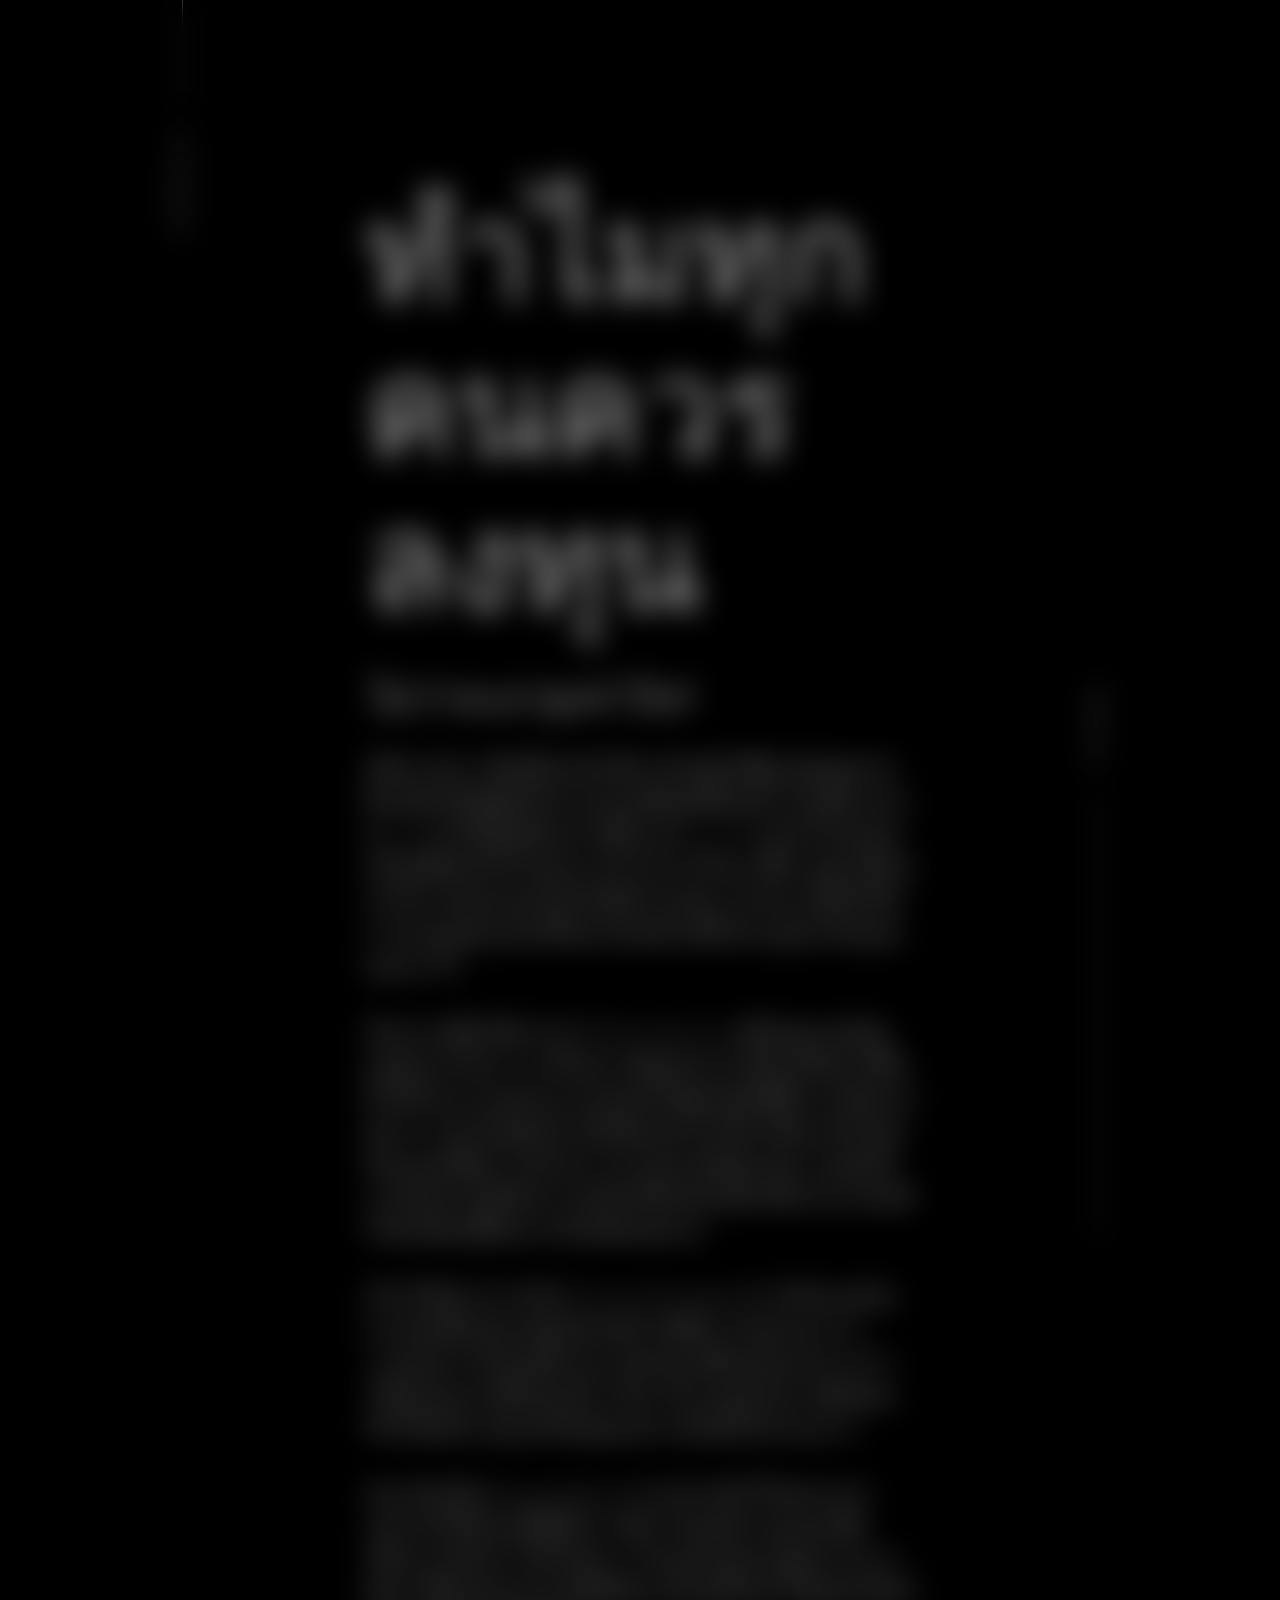
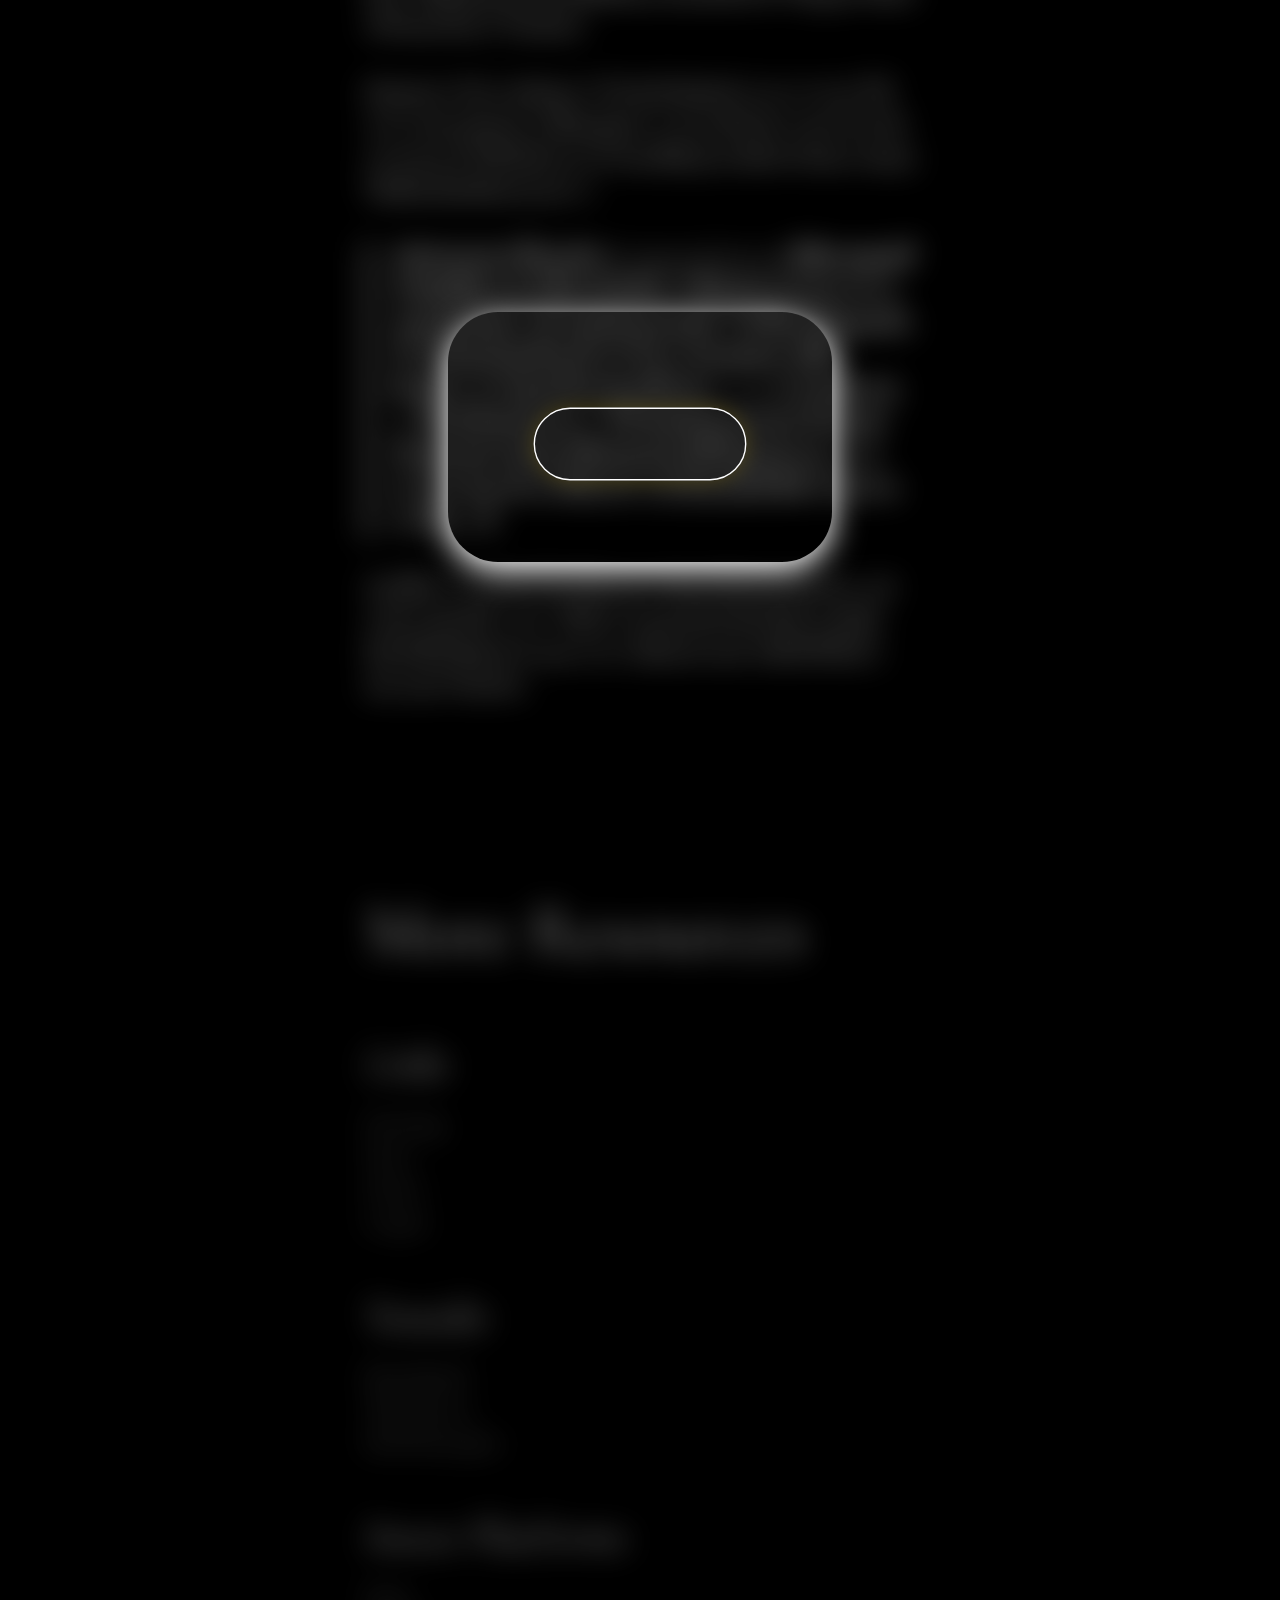
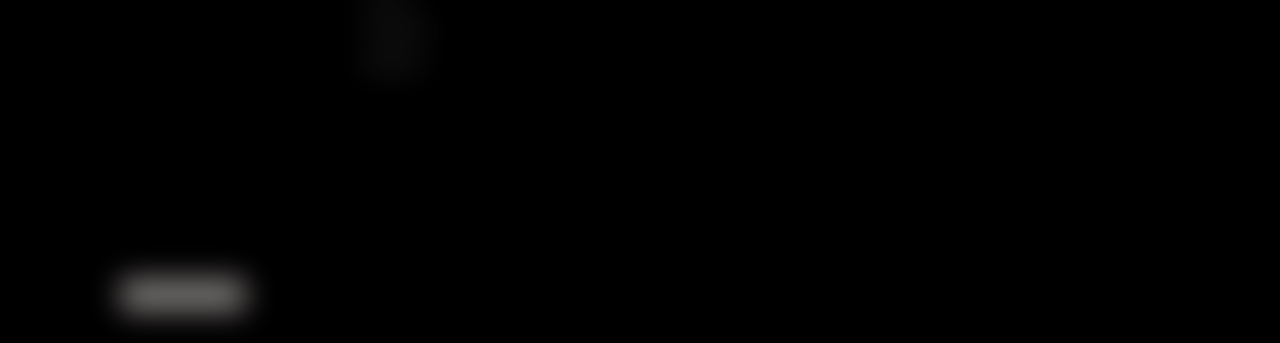
<file: member/purachet-132/advice.html>
<!DOCTYPE html>
<html lang="en">
<head>
    <meta charset="UTF-8">
    <meta name="viewport" content="width=device-width, initial-scale=1.0">
    <title>Document</title>
    <link rel="stylesheet" href="advicestyle.css">
</head>
<body>

<div id="overlay">
  <div class="glass-card">
    <button id="play-btn">Turn On Music</button>
  </div>
</div>

<div class="box box-2">
    <a href="index.html"><button></button></a>
</div>
    <a class='skip-link' href="#" onclick="window.open('https://www.investing.com/')">investing.com</a>
<a class='skip-link' href="#footer" onclick="window.open('https://www.set.or.th/th/home')">ThaiInvest</a>
<main>
  <article>

    <h1>ทำไมทุกคนควรลงทุน</h1>
    <h2>ไม่ว่าจะอายุเท่าไหร่</h2>
    <p>เพื่อเอาชนะ "ศัตรูที่มองไม่เห็น"(เงินเฟ้อ)นี่คือเหตุผลคลาสสิกแต่สำคัญที่สุดครับ ค่าครองชีพสูงขึ้นทุกปี (ก๋วยเตี๋ยวชามละ 30 บาทเมื่อสิบปีก่อน วันนี้อาจจะ 50-60 บาท)ถ้าไม่ลงทุน: เงินสดที่คุณเก็บไว้เฉยๆ จะมี "อำนาจในการซื้อ" ลดลงเรื่อยๆ เท่ากับว่าคุณจนลงโดยไม่รู้ตัวถ้าลงทุน: เป้าหมายขั้นต่ำคือการหาผลตอบแทนให้ชนะเงินเฟ้อ เพื่อรักษามูลค่าเงินออมของเราไว้</p>

    <p>รับความเสี่ยงได้มากกว่า (Risk Tolerance)เมื่อคุณอายุน้อย คุณมีเวลาในการ "แก้ไขความผิดพลาด" หรือรอให้ตลาดฟื้นตัวได้โอกาส: คุณสามารถลงทุนในสินทรัพย์ที่มีความผันผวนสูงกว่า (เช่น หุ้นเติบโต หรือหุ้นเทคโนโลยี) เพื่อคาดหวังผลตอบแทนที่สูงกว่าได้ เพราะหากตลาดหุ้นตกลงมา คุณยังมีเวลาอีกหลายสิบปีกว่าจะต้องใช้เงินก้อนนั้น ซึ่งต่างจากคนที่ใกล้เกษียณที่ต้องระวังเงินต้นหดหาย</p>
    <p>สร้างวินัยทางการเงิน (Financial Discipline)การเริ่มแบ่งเงินมาลงทุนตั้งแต่อายุน้อยช่วยสร้างนิสัยการออมและการวางแผนการเงินพฤติกรรม: มันช่วยเปลี่ยนมุมมองจากการ "ใช้เงินก่อน เหลือค่อยเก็บ" เป็น "เก็บ/ลงทุนก่อน เหลือค่อยใช้" ซึ่งเป็นรากฐานสำคัญของความมั่งคั่งในระยะยาว</p>
    <p>ชนะเงินเฟ้อ(Beating Inflation)การฝากเงินไว้ในธนาคารเฉยๆ มักให้ดอกเบี้ยที่ต่ำกว่าอัตราเงินเฟ้อ (ของแพงขึ้นเรื่อยๆ แต่เงินเราโตไม่ทัน) การลงทุนในตลาดหุ้นระยะยาวมีประวัติผลตอบแทนเฉลี่ยที่ชนะเงินเฟ้อได้ ทำให้มูลค่าที่แท้จริงของเงินเราไม่ลดลง</p>
    <p>ต้นทุนทางโอกาสน้อยกว่าในวัยเริ่มต้นทำงาน ภาระค่าใช้จ่าย (เช่น ผ่อนบ้าน เลี้ยงดูบุตร) อาจจะยังไม่มากเท่าช่วงวัยกลางคน ทำให้เป็นช่วงเวลาทองที่คุณจะจัดสรรเงินมาลงทุนได้เต็มเม็ดเต็มหน่วยกว่า</p>
    <blockquote>พลังของดอกเบี้ยทบต้น (Compound Interest)นี่คือเหตุผลที่สำคัญที่สุด ดอกเบี้ยทบต้นคือการที่ผลตอบแทนจากการลงทุนของคุณ "สร้างผลตอบแทนต่อ" ไปเรื่อยๆ ยิ่งคุณเริ่มเร็ว เงินของคุณก็จะมีเวลาในการทบยอดนานขึ้นตัวอย่าง: หากคุณเริ่มลงทุนเดือนละ 1,000 บาท ตอนอายุ 20 ปี กับเริ่มตอนอายุ 30 ปี ด้วยผลตอบแทนเท่ากัน ยอดเงินปลายทางตอนเกษียณของคนที่เริ่มตอนอายุ 20 จะมากกว่ามหาศาล เพียงเพราะเงินก้อนนั้นได้ทำงานนานกว่าถึง 10 ปี</blockquote>
    <p>สรุปสั้นๆ การเริ่มเร็วไม่ได้แปลว่าต้องเริ่มด้วยเงินเยอะ แต่แปลว่าคุณใช้ "เวลา" ให้ทำงานแทนเงิน ยิ่งเริ่มช้า คุณยิ่งต้องใช้เงินต้นจำนวนมากกว่าเดิมหลายเท่าเพื่อให้ได้เป้าหมายเท่ากันครับ</p>
  </article>
  <footer class="page-footer" id="footer">
    <h3>More Resources</h3>
    <section>
      <h4>Links</h4>
      <ul>
        <li><a onclick="window.open('https://www.investing.com/')">Investing</a></li>
        <li><a onclick="window.open('https://www.investing.com/news')">News</a></li>
        <li><a onclick="window.open('https://www.investing.com/charts')">Charts</a></li>
        <li><a onclick="window.open('https://www.investing.com/crypto')">Crypto</a></li>
      </ul>
    </section>
    <section>
      <h4>Youtube</h4>
      <ul>
        <li><a onclick="window.open('https://www.youtube.com/@Bizwithturb')">Bizwithturb</a></li>
        <li><a onclick="window.open('https://www.youtube.com/@Thaiusinvest')">Thaiusinvest</a></li>
        <li><a onclick="window.open('https://www.youtube.com/@PaulPattarapon')">Paul Pattarapon</a></li>
      </ul> 
    </section>
    <section>
      <h4>Invest PlatForms</h4>
      <ul>
        <li><a onclick="window.open('https://dime.co.th/en')">Dime</a></li>
        <li><a onclick="window.open('https://www.webull.com/')">Webull</a></li>
        <li><a onclick="window.open('https://www.bitkub.com/th')">Bitkub</a></li>
      </ul>
    </section>
  </footer>
</main>

<audio id="myAudio" src="music/Desktop 2026.03.01 - 02.13.32.03.mp3" loop></audio>

<script>
        const btn = document.getElementById('play-btn');
        const overlay = document.getElementById('overlay');
        const audio = document.getElementById('myAudio');

        btn.addEventListener('click', function() {
            // 1. เล่นเพลง
            audio.play().catch(error => console.log("Autoplay บล็อกอยู่:", error));

            // 2. ทำให้ Overlay ค่อยๆ จางลง
            overlay.style.opacity = '0';

            // 3. รอให้จางจนจบ (0.8วินาทีตาม CSS) แล้วลบออกจากการมองเห็นทั้งหมด
            setTimeout(() => {
                overlay.style.display = 'none';
            }, 800);
        });
    </script>
</body>
</html>
</file>
<file: member/eukarachai-129/style.css>
body{
    margin:0;
    font-family:'Segoe UI',sans-serif;

    background:
    linear-gradient(rgba(0,0,0,0.55),
    rgba(0,0,0,0.55)),
    url("img/background.jpg");

    background-size:cover;
    background-position:center;
    background-attachment:fixed;
}

.phone{
    width:420px;
    max-width:95%;
    margin:50px auto;
    padding:30px;

    border-radius:35px;

    background:rgba(255,255,255,0.12);
    backdrop-filter:blur(25px);

    border:1px solid rgba(255,255,255,0.25);

    box-shadow:
        0 30px 80px rgba(0,0,0,0.5);

    animation:fadeIn 1s ease;
}

.header{
    display:flex;
    align-items:center;
    gap:18px;
    color:white;
}

.avatar{
    width:90px;
    height:90px;
    border-radius:50%;
    object-fit:cover;

    border:3px solid white;

    box-shadow:
        0 0 25px rgba(255,255,255,0.6),
        0 10px 30px rgba(0,0,0,0.5);

    transition:.4s;
}

.avatar:hover{
    transform:scale(1.12) rotate(5deg);
}

.card{
    margin-top:22px;
    padding:25px;

    border-radius:22px;

    background:rgba(255,255,255,0.9);

    box-shadow:
        0 15px 35px rgba(0,0,0,0.3);

    transition:.4s;
}

.card:hover{
    transform:translateY(-10px) scale(1.02);
}

.card h1{
    margin-top:0;
    color:#3b2d20;
}

.card p,
.card li{
    line-height:1.7;
    color:#333;
}

.menu{
    margin-top:35px;
    display:flex;
    justify-content:space-around;

    background:rgba(255,255,255,0.25);
    backdrop-filter:blur(15px);

    padding:15px;
    border-radius:18px;

    box-shadow:0 10px 25px rgba(0,0,0,0.3);
}

.menu a{
    text-decoration:none;
    color:white;
    font-weight:bold;

    padding:10px 20px;
    border-radius:12px;

    transition:.3s;
}

.menu a:hover{
    background:white;
    color:black;
    transform:translateY(-3px);
}

.menu .active{
    background:white;
    color:black;
}

.card{
    animation:slideUp 0.8s ease;
}

@keyframes slideUp{
    from{
        opacity:0;
        transform:translateY(40px);
    }
    to{
        opacity:1;
        transform:translateY(0);
    }
}

@keyframes fadeIn{
    from{
        opacity:0;
        transform:scale(0.95);
    }
    to{
        opacity:1;
        transform:scale(1);
    }
}
</file>
<file: member/parit-120/assets/background.css>
body { 
            font-family: 'Kanit', sans-serif; 
            background-color: #ffb24e; /* สีพื้นฐานเทาอมฟ้า */
            
            /* สร้างลวดลาย Tech Grid และแสงฟุ้ง */
            background-image: 
                /* เส้นตาราง Grid แนวตั้งและแนวนอนจางๆ */
                linear-gradient(rgba(0, 0, 0, 0.062) 1px, transparent 6px),
                linear-gradient(90deg, rgba(0, 0, 0, 0.062) 1px, transparent 6px),
                /* แสงฟุ้งสีฟ้ามุมซ้ายบน */
                radial-gradient(circle at 0% 0%, rgb(199, 144, 92) 0%, transparent 100%),
                /* แสงฟุ้งสีม่วงมุมขวาล่าง */
                radial-gradient(circle at 100% 100%, rgb(199, 144, 92) 0%, transparent 100%);
                
            background-size: 40px 40px, 40px 40px, 100% 100%, 100% 100%; /* ขนาดตาราง 40px */
            background-attachment: fixed; /* ให้พื้นหลังนิ่งเวลาเลื่อนจอ */
        }
</file>
<file: member/purachet-132/style.css>
/* body,
ol,
ul,
h1,
h2,
h3,
h4,
h5,
h6,
p,
th,
td,
dl,
dd,
form,
fieldset,
legend,
input,
textarea,
i,
select {
    margin: 0;
    padding: 0;
}

body {
    display: -webkit-box;
    display: -ms-flexbox;
    display: flex;
    -webkit-box-pack: center;
        -ms-flex-pack: center;
            justify-content: center;
    -webkit-box-align: center;
        -ms-flex-align: center;
            align-items: center;
    background-image: url("pic/wp2757955.gif");
    -webkit-perspective: 90rem;
            perspective: 90rem;
    -webkit-perspective-origin: 34% 61%;
            perspective-origin: 34% 61%;
            
}

img {
    width: 160px;
}

button {
    cursor: pointer;
    outline: 0;
    width: 180px;
    height: 48px;
    border-radius: 8px;
    background-color: #ffffff;
    margin-top: 40px;
    overflow: hidden;
    -webkit-transform: scale(.7);
            transform: scale(.7);
}

/* button::after {
    content: "";
    position: relative;
    top: -40px;
    display: block;
    width: 48px;
    height: 107%;
    background-color: #000;
    margin-top: -1px;
    margin-left: -7px;
    border-radius: 6px 0 0 6px;
    background-image: url('[data-uri]');
    background-repeat: no-repeat;
    background-position: center;
} */
/* 
button::before {
    content: "";
    display: block;
    width: 48px;
    height: 46px;
    margin-left: -7px;
    margin-top: -1px;
    -webkit-transition: all 200ms cubic-bezier(0.25, 0.75, 0.5, 1.25);
    transition: all 200ms cubic-bezier(0.25, 0.75, 0.5, 1.25);
}

/* สีคลุมปุ่ม */

/* .box-3:hover button::before {
    width: 120%;
    opacity: .8;
    background-color: #008BFF;
}

.box-4:hover button::before {
    width: 120%;
    opacity: .8;
    background-color: #000000;
} */

/* .container {
    display: -webkit-box;
    display: -ms-flexbox;
    display: flex;
    -webkit-box-align: center;
        -ms-flex-align: center;
            align-items: center;
    -ms-flex-pack: distribute;
        justify-content: space-around;
    -ms-flex-wrap: wrap;
        flex-wrap: wrap;
    width: 80vw;
    height: 100vh;
    margin-left: 6vw; */
    /* transform:rotateX(7deg) rotateZ(-4deg) rotateY(13deg) scale3d(1, 1, -0.9); */
    /* -webkit-transform: rotateX(23deg) rotateZ(-9deg) rotateY(15deg) scale3d(1, 1, -0.9);
            transform: rotateX(23deg) rotateZ(-9deg) rotateY(15deg) scale3d(1, 1, -0.9);
} */

/* .box {
    display: -webkit-box;
    display: -ms-flexbox;
    display: flex;
    -webkit-box-align: center;
        -ms-flex-align: center;
            align-items: center;
    -webkit-box-orient: vertical;
    -webkit-box-direction: normal;
        -ms-flex-direction: column;
            flex-direction: column;
    -webkit-transition: all .3s ease-out;
    transition: all .3s ease-out;
    will-change: transform;
}

.box:hover .cover {
    -webkit-transform: translateY(-14px) scale(1.04);
            transform: translateY(-14px) scale(1.04);
} */

/* ปุ่ม */

/* .box-3 button {
    border: 1px solid #ffffff;
    color: #ffffff;
    font-size: 22px;
    text-align: right;
    padding-right: 20px;
    line-height: 38px;
}

.box-3 button::after {
    content: "";
    background-color: #ffffff;
    top: -85px
}

.box-4 button {
    border: 1px solid #000000;
    color: #000000;
    font-size: 22px;
    text-align: right;
    padding-right: 20px;
    line-height: 38px;
}

.box-4 button::after {
    content: "";
    background-color: #000000;
    top: -85px
}

.cover {
    -webkit-transition: all 400ms ease-in-out;
    transition: all 400ms ease-in-out;
    will-change: transform;
}

.cover img {
    -webkit-transition: all 260ms ease-in-out;
    transition: all 260ms ease-in-out;
}

.box .cover::after {
    content: "";
    z-index: -99;
    position: absolute;
    top: 20px;
    left: -20px;
    display: block;
    width: 160px;
    height: 214px;
    opacity: 0;
    background-position: center;
    background-repeat: no-repeat;
    background-size: 160px 214px;
    -webkit-filter: blur(24px);
            filter: blur(24px);
    -webkit-transition: all 260ms ease-in-out;
    transition: all 260ms ease-in-out;
    will-change: transform;
    -webkit-transform: scale(.6);
            transform: scale(.6);
}

.box:hover .cover::after {
    opacity: 1;
    -webkit-transform: scale(1);
            transform: scale(1);
} */

/* ภาพ */

/* .box-3 .cover::after {
    background-image: url('pic/main.jpg');
} */

/* .box-4 .cover::after {
    background-image: url('pic/invest.png');
} */

/* สีปุ่ม */

/* .box-3 button div::before {
    content: 'ตัวฉัน';
    position: relative;
    top: -42px;
    left: -35px;
    color: #008BFF;
    font-size: 28px;
    font-weight: 300;
}

.box-3:hover button div::before {
    color: #fff;
}

.box-4 button div::before {
    content: 'การลงทุน';
    position: relative;
    top: -40px;
    left: -10px;
    color: #000000;
    font-size: 28px;
    font-weight: 300;
}

.box-4:hover button div::before {
    color: #ffffff;
} */

/* .dr {
position: absolute;
  bottom: 16px; 
  right: 16px;
  width:100px;
} */

#overlay {
  position: fixed;
  top: 0;
  left: 0;
  width: 100%;
  height: 115%;
  background: rgba(0, 0, 0, 0.4); /* พื้นหลังดำจางๆ */
  display: flex;
  justify-content: center;
  align-items: center;
  z-index: 999;
  backdrop-filter: blur(15px); /* ทำให้พื้นหลังเบลอ */
  transition: opacity 0.5s ease, visibility 0.5s ease;
}

.glass-card {
  
  padding: 2.5rem;
  border-radius: 50px;
  /* border: 1px solid rgb(0, 0, 0); */
  text-align: center;
  color: rgb(0, 0, 0);
  box-shadow: 0 8px 32px rgb(255, 255, 255);
}

/* ปุ่มกด */
#play-btn {
    background: transparent;
    color: #ffd900;
    border: 2px solid #ffffff;
    padding: 50px 150px;
    font-size: 2rem;
    border-radius: 100px;
    cursor: pointer;
    font-weight: bold;
    text-transform: uppercase;
    transition: all 0.4s;
    box-shadow: 0 0 30px rgba(255, 208, 0, 0.2);
}

#play-btn:hover {
    background: #ffd900;
    color: #e9da0a;
    box-shadow: 0 0 40px rgba(219, 187, 3, 0.6); /* แสงฟุ้งตอนชี้ */
    transform: scale(1.05);
}


@font-face {
  font-family: Cyber;
  src: url("https://assets.codepen.io/605876/Blender-Pro-Bold.otf");
  font-display: swap;
}

* {
  box-sizing: border-box;
}

body {
  display: flex;
  align-items: center;
  flex-direction: column;
  justify-content: center;
  min-height: 100vh;
  font-family: 'Cyber', sans-serif;
  background: linear-gradient(90deg, #f5ed00 70%, #e6de00 70%), #fff700;
}

body .cybr-btn + .cybr-btn {
  margin-top: 2rem;
}

.cybr-btn {
  --primary: hsl(var(--primary-hue), 85%, calc(var(--primary-lightness, 50) * 1%));
  --shadow-primary: hsl(var(--shadow-primary-hue), 90%, 50%);
  --primary-hue: 0;
  --primary-lightness: 50;
  --color: hsl(0, 0%, 100%);
  --font-size: 26px;
  --shadow-primary-hue: 180;
  --label-size: 9px;
  --shadow-secondary-hue: 60;
  --shadow-secondary: hsl(var(--shadow-secondary-hue), 90%, 60%);
  --clip: polygon(0 0, 100% 0, 100% 100%, 95% 100%, 95% 90%, 85% 90%, 85% 100%, 8% 100%, 0 70%);
  --border: 4px;
  --shimmy-distance: 5;
  --clip-one: polygon(0 2%, 100% 2%, 100% 95%, 95% 95%, 95% 90%, 85% 90%, 85% 95%, 8% 95%, 0 70%);
  --clip-two: polygon(0 78%, 100% 78%, 100% 100%, 95% 100%, 95% 90%, 85% 90%, 85% 100%, 8% 100%, 0 78%);
  --clip-three: polygon(0 44%, 100% 44%, 100% 54%, 95% 54%, 95% 54%, 85% 54%, 85% 54%, 8% 54%, 0 54%);
  --clip-four: polygon(0 0, 100% 0, 100% 0, 95% 0, 95% 0, 85% 0, 85% 0, 8% 0, 0 0);
  --clip-five: polygon(0 0, 100% 0, 100% 0, 95% 0, 95% 0, 85% 0, 85% 0, 8% 0, 0 0);
  --clip-six: polygon(0 40%, 100% 40%, 100% 85%, 95% 85%, 95% 85%, 85% 85%, 85% 85%, 8% 85%, 0 70%);
  --clip-seven: polygon(0 63%, 100% 63%, 100% 80%, 95% 80%, 95% 80%, 85% 80%, 85% 80%, 8% 80%, 0 70%);
  font-family: 'Cyber', sans-serif;
  color: var(--color);
  cursor: pointer;
  background: transparent;
  text-transform: uppercase;
  font-size: var(--font-size);
  outline: transparent;
  letter-spacing: 2px;
  position: relative;
  font-weight: 700;
  border: 0;
  min-width: 300px;
  height: 75px;
  line-height: 75px;
  transition: background 0.2s;
}

.cybr-btn:hover {
  --primary: hsl(var(--primary-hue), 85%, calc(var(--primary-lightness, 50) * 0.8%));
}
.cybr-btn:active {
  --primary: hsl(var(--primary-hue), 85%, calc(var(--primary-lightness, 50) * 0.6%));
}

.cybr-btn:after,
.cybr-btn:before {
  content: '';
  position: absolute;
  top: 0;
  left: 0;
  right: 0;
  bottom: 0;
  clip-path: var(--clip);
  z-index: -1;
}

.cybr-btn:before {
  background: var(--shadow-primary);
  transform: translate(var(--border), 0);
}

.cybr-btn:after {
  background: var(--primary);
}

.cybr-btn__tag {
  position: absolute;
  padding: 1px 4px;
  letter-spacing: 1px;
  line-height: 1;
  bottom: -5%;
  right: 5%;
  font-weight: normal;
  color: hsl(0, 0%, 0%);
  font-size: var(--label-size);
}

.cybr-btn__glitch {
  position: absolute;
  top: calc(var(--border) * -1);
  left: calc(var(--border) * -1);
  right: calc(var(--border) * -1);
  bottom: calc(var(--border) * -1);
  background: var(--shadow-primary);
  text-shadow: 2px 2px var(--shadow-primary), -2px -2px var(--shadow-secondary);
  clip-path: var(--clip);
  animation: glitch 2s infinite;
  display: none;
}

.cybr-btn:hover .cybr-btn__glitch {
  display: block;
}

.cybr-btn__glitch:before {
  content: '';
  position: absolute;
  top: calc(var(--border) * 1);
  right: calc(var(--border) * 1);
  bottom: calc(var(--border) * 1);
  left: calc(var(--border) * 1);
  clip-path: var(--clip);
  background: var(--primary);
  z-index: -1;
}

@keyframes glitch {
  0% {
    clip-path: var(--clip-one);
  }
  2%, 8% {
    clip-path: var(--clip-two);
    transform: translate(calc(var(--shimmy-distance) * -1%), 0);
  }
  6% {
    clip-path: var(--clip-two);
    transform: translate(calc(var(--shimmy-distance) * 1%), 0);
  }
  9% {
    clip-path: var(--clip-two);
    transform: translate(0, 0);
  }
  10% {
    clip-path: var(--clip-three);
    transform: translate(calc(var(--shimmy-distance) * 1%), 0);
  }
  13% {
    clip-path: var(--clip-three);
    transform: translate(0, 0);
  }
  14%, 21% {
    clip-path: var(--clip-four);
    transform: translate(calc(var(--shimmy-distance) * 1%), 0);
  }
  25% {
    clip-path: var(--clip-five);
    transform: translate(calc(var(--shimmy-distance) * 1%), 0);
  }
  30% {
    clip-path: var(--clip-five);
    transform: translate(calc(var(--shimmy-distance) * -1%), 0);
  }
  35%, 45% {
    clip-path: var(--clip-six);
    transform: translate(calc(var(--shimmy-distance) * -1%));
  }
  40% {
    clip-path: var(--clip-six);
    transform: translate(calc(var(--shimmy-distance) * 1%));
  }
  50% {
    clip-path: var(--clip-six);
    transform: translate(0, 0);
  }
  55% {
    clip-path: var(--clip-seven);
    transform: translate(calc(var(--shimmy-distance) * 1%), 0);
  }
  60% {
    clip-path: var(--clip-seven);
    transform: translate(0, 0);
  }
  31%, 61%, 100% {
    clip-path: var(--clip-four);
  }
}

.cybr-btn:nth-of-type(2) {
  --primary-hue: 260;
}
</file>
<file: member/wannisa-130/styles.css>
/* กำหนดสีหลักเพื่อให้เปลี่ยนง่ายๆ */
:root {
    --bg-color: #3b3b3b;
    --dark-card: #2c2c2c;
    --pink-color: #d8a1ab; /* สีชมพูหม่น */
    --text-light: #f5f5f5;
}

* {
    margin: 0;
    padding: 0;
    box-sizing: border-box;
    font-family: 'Nunito', sans-serif; /* ใช้ฟอนต์น่ารักๆ */
}

body {
    background-image: url('img/paper.jpg');
    color: var(--text-light);
    display: flex;
    justify-content: center;
    padding: 2rem;
    overflow-x: hidden;
}

.container {
    width: 100%;
    max-width: 1000px;
    position: relative;
}

/* Header */
.header {
    display: flex;
    justify-content: space-between;
    align-items: flex-start;
    margin-bottom: 2rem;
}

.title-section h1 {
    font-size: 2.5rem;
    font-weight: 900;
    letter-spacing: 2px;
}
.title-section h1 span {
    color: var(--pink-color);
}
.title-section p {
    letter-spacing: 5px;
    font-size: 0.8rem;
    opacity: 0.7;
}

.header-buttons .btn {
    text-decoration: none;
    color: var(--text-light);
    background-color: #555;
    padding: 8px 20px;
    border-radius: 20px;
    font-size: 0.9rem;
    margin-left: 10px;
    transition: 0.3s;
}
.header-buttons .pink-btn {
    background-color: var(--pink-color);
}
.header-buttons .btn:hover {
    filter: brightness(1.1);
}

/* Layout Grid */
.layout-grid {
    display: grid;
    grid-template-columns: 1fr 1.2fr;
    gap: 20px;
    position: relative;
    z-index: 1;
}

/* ทรงของกล่อง (Cards) */
.card {
    border-radius: 35px; /* ขอบโค้งมนมากเป็นพิเศษ */
    padding: 25px;
    box-shadow: 0 10px 20px rgba(0,0,0,0.15);
}
.dark-card {
    background-color: var(--dark-card);
}
.pink-card {
    background-color: var(--pink-color);
    color: #fff;
}
.pink-text {
    color: var(--pink-color);
}

/* กล่อง Wiki (ด้านซ้าย) */
.wiki-box h2 {
    font-size: 2rem;
    line-height: 1.1;
    margin-bottom: 15px;
}
.mini-gallery {
    display: flex;
    gap: 10px;
    margin-bottom: 20px;
}
.mini-gallery img {
    border-radius: 10px;
    width: 30%;
    object-fit: cover;
}
.profile-intro {
    display: flex;
    align-items: center;
    gap: 15px;
    margin-bottom: 20px;
}
.round-profile {
    border-radius: 50%;
    width: 80px;
    height: 80px;
    object-fit: cover;
}
.text-content p {
    font-size: 0.9rem;
    line-height: 1.6;
    margin-bottom: 15px;
}
.video-placeholder img {
    width: 100%;
    border-radius: 20px;
}

/* คอลัมน์ขวา */
.right-column {
    display: flex;
    flex-direction: column;
    gap: 20px;
}

/* กล่อง Chat */
.chat-box {
    width: 70%;
    align-self: flex-start;
}
.chat-bubbles {
    margin-top: 15px;
    display: flex;
    flex-direction: column;
    gap: 10px;
}
.bubble {
    padding: 10px 15px;
    border-radius: 20px;
    font-size: 0.85rem;
    max-width: 80%;
}
.their-bubble {
    background-color: #444;
    align-self: flex-start;
    border-bottom-left-radius: 5px;
}
.my-bubble {
    background-color: var(--pink-color);
    align-self: flex-end;
    border-bottom-right-radius: 5px;
}

/* กล่อง Welcome (ชมพู) */
.welcome-box {
    width: 90%;
}
.welcome-header {
    display: flex;
    align-items: center;
    gap: 15px;
    margin-bottom: 20px;
}
.small-icon {
    width: 50px;
    height: 50px;
    border-radius: 50%;
}
.gallery-grid {
    display: flex;
    gap: 10px;
    margin: 15px 0;
}
.gallery-grid img {
    width: 23%;
    border-radius: 15px;
    object-fit: cover;
    aspect-ratio: 1/1;
}

/* รูปตัวละครขนาดใหญ่ขวาล่าง */
.main-character {
    position: absolute;
    bottom: -50px;
    right: -100px;
    height: 85%;
    max-height: 700px;
    z-index: 10;
    pointer-events: none; /* ทำให้คลิกทะลุรูปไปโดนปุ่มด้านหลังได้ */
    filter: drop-shadow(-10px 10px 15px rgba(0,0,0,0.5));
}

/* ตอบสนองหน้าจอมือถือ */
@media (max-width: 768px) {
    .layout-grid {
        grid-template-columns: 1fr;
    }
    .chat-box, .welcome-box {
        width: 100%;
    }
    .main-character {
        display: none; /* ซ่อนรูปใหญ่ในมือถือเพื่อไม่ให้บังเนื้อหา */
    }
}
</file>
<file: member/parit-120/assets/tooplate_living/tooplate-living-parallax.css>
@charset "utf-8";
/* CSS Document 

Tooplate 2150 Living Parallax

https://www.tooplate.com/view/2150-living-parallax

*/

* {
	margin: 0;
	padding: 0;
	box-sizing: border-box;
}

/* CSS Variables */
:root {
	--slide-transition-duration: 0.3s;
}

body {
	font-family: 'Poppins', sans-serif;
	background: #000;
	overflow-x: hidden;
}

/* Header Styles */
header {
	position: fixed;
	top: 0;
	left: 0;
	width: 100%;
	z-index: 1000;
	background: rgba(0, 0, 0, 0);
	padding: 20px 20px 20px 50px;
	display: flex;
	justify-content: space-between;
	align-items: center;
	transition: all 0.3s ease;
}

.logo {
	font-size: 1.8rem;
	font-weight: 800;
	color: #fff;
	letter-spacing: 3px;
	text-transform: uppercase;
	transition: all 0.3s ease;
	user-select: none;
}

/* UI Toggle Button - Always Visible */
.ui-toggle-btn {
	position: fixed;
	bottom: 60px;
	/* Just above Tooplate attribution */
	right: 30px;
	width: 36px;
	height: 36px;
	background: rgba(255, 255, 255, 0.1);
	backdrop-filter: blur(10px);
	border: 1.5px solid rgba(255, 255, 255, 0.2);
	border-radius: 50%;
	cursor: pointer;
	display: flex;
	justify-content: center;
	align-items: center;
	transition: all 0.3s ease;
	z-index: 10001;
	/* Higher than header */
	box-shadow: 0 2px 10px rgba(0, 0, 0, 0.3);
}

.ui-toggle-btn:hover {
	background: rgba(255, 255, 255, 0.2);
	border-color: rgba(255, 255, 255, 0.3);
	transform: scale(1.1);
}

.ui-toggle-btn svg {
	width: 18px;
	height: 18px;
	stroke: #fff;
	stroke-width: 2;
	fill: none;
	transition: all 0.3s ease;
}

.ui-toggle-btn.ui-hidden {
	animation: pulse 2s infinite;
}

.ui-toggle-btn.ui-hidden svg {
	opacity: 0.5;
}

@keyframes pulse {

	0%,
	100% {
		transform: scale(1);
		box-shadow: 0 2px 10px rgba(0, 0, 0, 0.3);
	}

	50% {
		transform: scale(1.05);
		box-shadow: 0 2px 15px rgba(255, 255, 255, 0.2);
	}
}

/* Animation for UI toggle */
.ui-element {
	transition: opacity 0.3s ease, transform 0.3s ease;
}

.ui-element.hidden {
	opacity: 0;
	transform: translateY(-10px);
	pointer-events: none;
}

nav {
	display: flex;
	gap: 40px;
	align-items: center;
}

nav a {
	color: #fff;
	text-decoration: none;
	font-size: 1rem;
	font-weight: 500;
	position: relative;
	cursor: pointer;
	transition: all 0.3s ease;
	letter-spacing: 0.5px;
	padding: 8px 16px;
	border-radius: 8px;
}

nav a::before {
	content: '';
	position: absolute;
	top: 0;
	left: 0;
	width: 100%;
	height: 100%;
	background: rgba(255, 255, 255, 0.1);
	border-radius: 8px;
	transform: scale(0);
	transition: transform 0.3s ease;
	z-index: -1;
}

nav a:hover {
	color: #fff;
}

nav a:hover::before {
	transform: scale(1);
}

nav a::after {
	display: none;
}

/* Fullscreen Button */
.fullscreen-btn {
	width: 42px;
	height: 42px;
	background: rgba(255, 255, 255, 0.08);
	backdrop-filter: blur(10px);
	border: 1.5px solid rgba(255, 255, 255, 0.2);
	border-radius: 10px;
	cursor: pointer;
	display: flex;
	justify-content: center;
	align-items: center;
	transition: all 0.3s ease;
	margin-left: 20px;
	position: relative;
	flex-shrink: 0;
}

.fullscreen-btn:hover {
	background: rgba(255, 255, 255, 0.15);
	border-color: rgba(255, 255, 255, 0.4);
	transform: scale(1.08);
}

.fullscreen-btn svg {
	width: 20px;
	height: 20px;
	stroke: #fff;
	stroke-width: 2;
	fill: none;
	transition: transform 0.3s ease;
}

.fullscreen-btn.active {
	background: rgba(255, 255, 255, 0.2);
	border-color: rgba(255, 255, 255, 0.5);
}

.fullscreen-btn.active svg {
	transform: scale(0.85);
}

/* Play/Pause Button */
.play-pause-btn {
	position: fixed;
	bottom: 30px;
	left: 30px;
	width: 50px;
	height: 50px;
	background: rgba(255, 255, 255, 0.1);
	backdrop-filter: blur(10px);
	border: 2px solid rgba(255, 255, 255, 0.2);
	border-radius: 50%;
	cursor: pointer;
	z-index: 100;
	display: flex;
	justify-content: center;
	align-items: center;
	transition: all 0.3s ease;
}

.play-pause-btn:hover {
	background: rgba(255, 255, 255, 0.2);
	border-color: rgba(255, 255, 255, 0.3);
	transform: scale(1.08);
}

.play-pause-btn svg {
	width: 20px;
	height: 20px;
	fill: #fff;
	transition: all 0.3s ease;
}

.play-pause-btn.paused svg {
	transform: translateX(2px);
}

/* Progress Bar */
.progress-bar-container {
	position: fixed;
	bottom: 75px;
	left: 100px;
	width: 150px;
	height: 3px;
	background: rgba(255, 255, 255, 0.15);
	border-radius: 3px;
	overflow: hidden;
	z-index: 100;
	transition: opacity 0.3s ease;
}

.progress-bar {
	height: 100%;
	width: 0%;
	background: linear-gradient(90deg, rgba(255, 255, 255, 0.6), rgba(255, 255, 255, 0.8));
	border-radius: 3px;
	transition: width 0.1s linear;
	box-shadow: 0 0 10px rgba(255, 255, 255, 0.3);
}

.progress-bar.active {
	animation: none;
}

/* Duration Controls */
.duration-controls {
	position: fixed;
	bottom: 30px;
	left: 100px;
	display: flex;
	align-items: center;
	gap: 12px;
	z-index: 100;
}

.duration-btn {
	width: 35px;
	height: 35px;
	background: rgba(255, 255, 255, 0.1);
	backdrop-filter: blur(10px);
	border: 2px solid rgba(255, 255, 255, 0.2);
	border-radius: 50%;
	cursor: pointer;
	display: flex;
	justify-content: center;
	align-items: center;
	transition: all 0.3s ease;
	color: #fff;
	font-size: 20px;
	font-weight: 600;
	line-height: 1;
	user-select: none;
}

.duration-btn:hover {
	background: rgba(255, 255, 255, 0.2);
	border-color: rgba(255, 255, 255, 0.3);
	transform: scale(1.08);
}

.duration-btn:active {
	transform: scale(0.95);
}

.duration-display {
	min-width: 45px;
	height: 35px;
	background: rgba(255, 255, 255, 0.08);
	backdrop-filter: blur(10px);
	border: 2px solid rgba(255, 255, 255, 0.15);
	border-radius: 18px;
	display: flex;
	justify-content: center;
	align-items: center;
	color: #fff;
	font-size: 16px;
	font-weight: 600;
	padding: 0 12px;
	font-family: 'Poppins', sans-serif;
	user-select: none;
}

.duration-display span {
	font-size: 14px;
	opacity: 0.7;
	margin-left: 2px;
}

/* UI Elements Fade */
.ui-element {
	transition: opacity 0.5s ease, visibility 0.5s ease;
}

.ui-element.hidden {
	opacity: 0 !important;
	visibility: hidden;
}

/* Override animation when hidden */
.image-info.ui-element.hidden {
	animation: none !important;
}

/* Mobile Menu Toggle */
.menu-toggle {
	display: none;
	flex-direction: column;
	gap: 6px;
	cursor: pointer;
}

.menu-toggle span {
	width: 30px;
	height: 3px;
	background: #fff;
	transition: all 0.3s ease;
}

.menu-toggle.active span:nth-child(1) {
	transform: rotate(45deg) translate(8px, 8px);
}

.menu-toggle.active span:nth-child(2) {
	opacity: 0;
}

.menu-toggle.active span:nth-child(3) {
	transform: rotate(-45deg) translate(8px, -8px);
}

/* Slider Wrapper */
.slider-wrapper {
	position: relative;
	width: 100vw;
	height: 100vh;
	perspective: 1000px;
}

.slider-container {
	position: relative;
	width: 100%;
	height: 100%;
	overflow: hidden;
}

.slide {
	position: absolute;
	top: 0;
	left: 0;
	width: 100%;
	height: 100%;
	opacity: 0;
	transition: opacity var(--slide-transition-duration) ease-in-out;
	transform-style: preserve-3d;
}

.slide.active {
	opacity: 1;
	z-index: 2;
}

.slide.prev {
	opacity: 0.5;
	z-index: 1;
}

/* Parallax Layers */
.parallax-layer {
	position: absolute;
	width: 100%;
	height: 100%;
	transition: transform 0.8s cubic-bezier(0.25, 0.46, 0.45, 0.94);
}

.background-layer {
	z-index: 1;
}

.background-layer img {
	width: 110%;
	height: 110%;
	object-fit: cover;
	position: absolute;
	top: -5%;
	left: -5%;
	filter: brightness(0.7);
}

/* Image Info at Bottom */
.image-info {
	position: absolute;
	bottom: 80px;
	left: 50%;
	transform: translateX(-50%);
	z-index: 10;
	text-align: center;
	color: white;
	width: 90%;
	max-width: 800px;
	background: rgba(0, 0, 0, 0.3);
	backdrop-filter: blur(5px);
	padding: 25px 40px;
	border-radius: 15px;
	opacity: 0;
	animation: fadeInUp 1s ease-out 0.3s forwards;
	border: 1px solid rgba(255, 255, 255, 0.1);
}

.slide.active .image-info {
	animation: fadeInUp 1s ease-out 0.3s forwards;
}

@keyframes fadeInUp {
	0% {
		opacity: 0;
		transform: translate(-50%, 20px);
	}

	100% {
		opacity: 1;
		transform: translate(-50%, 0);
	}
}

.image-info h2 {
	font-size: 2rem;
	font-weight: 700;
	margin-bottom: 10px;
	text-shadow: 0 2px 10px rgba(0, 0, 0, 0.5);
	letter-spacing: 1px;
}

.image-info p {
	font-size: 1.1rem;
	font-weight: 400;
	text-shadow: 0 2px 10px rgba(0, 0, 0, 0.5);
	opacity: 0.9;
}

/* Decorative Shapes */
.parallax-shape {
	position: fixed;
	background: rgba(255, 255, 255, 0.08);
	backdrop-filter: blur(4px);
	border-radius: 50%;
	transition: all 0.8s cubic-bezier(0.34, 1.56, 0.64, 1);
	cursor: pointer;
	z-index: 500;
	pointer-events: auto;
}

.parallax-shape:hover {
	background: rgba(255, 255, 255, 0.12);
	transform: scale(1.1) !important;
}

.shape-1 {
	width: 200px;
	height: 200px;
	top: 15%;
	left: 10%;
}

.shape-2 {
	width: 150px;
	height: 150px;
	bottom: 25%;
	right: 15%;
	top: auto;
	left: auto;
}

/* Navigation Arrows */
.nav-arrow {
	position: absolute;
	top: 50%;
	transform: translateY(-50%);
	background: rgba(255, 255, 255, 0.15);
	backdrop-filter: blur(10px);
	border: 2px solid rgba(255, 255, 255, 0.2);
	color: white;
	width: 60px;
	height: 60px;
	border-radius: 50%;
	display: flex;
	justify-content: center;
	align-items: center;
	cursor: pointer;
	z-index: 100;
	transition: all 0.3s ease;
	font-size: 1.5rem;
}

.nav-arrow:hover {
	background: rgba(255, 255, 255, 0.3);
	transform: translateY(-50%) scale(1.1);
}

.nav-arrow.prev {
	left: 30px;
}

.nav-arrow.next {
	right: 30px;
}

/* Dots Navigation */
.dots-container {
	position: fixed;
	bottom: 50px;
	left: 50%;
	transform: translateX(-50%);
	display: flex;
	gap: 15px;
	z-index: 100;
}

.dot {
	width: 12px;
	height: 12px;
	border-radius: 50%;
	background: rgba(255, 255, 255, 0.4);
	cursor: pointer;
	transition: all 0.3s ease;
	position: relative;
}

.dot::after {
	content: '';
	position: absolute;
	top: 50%;
	left: 50%;
	transform: translate(-50%, -50%);
	width: 6px;
	height: 6px;
	border-radius: 50%;
	background: white;
	opacity: 0;
	transition: all 0.3s ease;
}

.dot.active {
	background: rgba(255, 255, 255, 0.9);
	transform: scale(1.4);
}

.dot.active::after {
	opacity: 1;
}

.dot:hover {
	background: rgba(255, 255, 255, 0.7);
}

/* Gradient Overlay */
.slide::before {
	content: '';
	position: absolute;
	top: 0;
	left: 0;
	width: 100%;
	height: 100%;
	background: linear-gradient(to bottom,
			rgba(0, 0, 0, 0.4) 0%,
			transparent 30%,
			transparent 60%,
			rgba(0, 0, 0, 0.6) 100%);
	z-index: 3;
	pointer-events: none;
}

/* Pop-up Overlay Sections */
.overlay {
	position: fixed;
	top: 0;
	left: 0;
	width: 100%;
	height: 100%;
	background: transparent;
	backdrop-filter: blur(15px);
	z-index: 2000;
	display: none;
	justify-content: center;
	align-items: center;
	opacity: 0;
	transition: opacity 0.4s ease;
}

.overlay.active {
	display: flex;
	animation: fadeIn 0.4s ease forwards;
}

@keyframes fadeIn {
	to {
		opacity: 1;
	}
}

.overlay-content {
	background: rgba(0, 0, 0, 0.5);
	backdrop-filter: blur(30px);
	padding: 60px;
	border-radius: 25px;
	max-width: 780px;
	width: 90%;
	max-height: 85vh;
	overflow-y: auto;
	position: relative;
	transform: scale(0.9);
	animation: scaleIn 0.4s cubic-bezier(0.34, 1.56, 0.64, 1) forwards;
	box-shadow: 0 25px 80px rgba(0, 0, 0, 0.6),
		0 0 0 1px rgba(255, 255, 255, 0.15);
	border: 1px solid rgba(255, 255, 255, 0.15);
}

.overlay-content::before {
	content: '';
	position: absolute;
	top: 0;
	left: 0;
	right: 0;
	height: 150px;
	background: linear-gradient(180deg, rgba(255, 255, 255, 0.05) 0%, transparent 100%);
	border-radius: 25px 25px 0 0;
	pointer-events: none;
}

.overlay-content::after {
	content: '';
	position: absolute;
	bottom: 0;
	left: 0;
	right: 0;
	height: 100px;
	background: linear-gradient(0deg, rgba(0, 0, 0, 0.5) 0%, transparent 100%);
	border-radius: 0 0 25px 25px;
	pointer-events: none;
	opacity: 0;
	transition: opacity 0.3s ease;
}

.overlay-content.has-scroll::after {
	opacity: 1;
}

@keyframes scaleIn {
	to {
		transform: scale(1);
	}
}

.overlay-content h2 {
	color: #fff;
	font-size: 2.8rem;
	margin-bottom: 35px;
	font-weight: 400;
	position: relative;
	padding-bottom: 20px;
	letter-spacing: -0.5px;
}

.overlay-content h2::after {
	content: '';
	position: absolute;
	bottom: 0;
	left: 0;
	width: 80px;
	height: 2px;
	background: linear-gradient(90deg, rgba(255, 255, 255, 0.6) 0%, transparent 100%);
	border-radius: 2px;
}

.overlay-content p,
.overlay-content label {
	color: #e8e8e8;
	font-size: 1.1rem;
	line-height: 1.9;
	margin-bottom: 22px;
	font-weight: 400;
}

.overlay-content p {
	position: relative;
	padding-left: 20px;
}

.overlay-content p::before {
	content: '';
	position: absolute;
	left: 0;
	top: 12px;
	width: 4px;
	height: 4px;
	background: rgba(255, 255, 255, 0.5);
	border-radius: 50%;
}

.overlay-content strong {
	color: #fff;
	font-weight: 700;
}

.overlay-content a {
	color: #fff;
	text-decoration: underline;
	text-decoration-color: rgba(255, 255, 255, 0.4);
	text-underline-offset: 3px;
	transition: all 0.3s ease;
}

.overlay-content a:hover {
	color: #fff;
	text-decoration-color: rgba(255, 255, 255, 0.9);
	text-shadow: 0 0 8px rgba(255, 255, 255, 0.3);
}

/* Custom Scrollbar */
.overlay-content::-webkit-scrollbar {
	width: 10px;
}

.overlay-content::-webkit-scrollbar-track {
	background: rgba(255, 255, 255, 0.02);
	border-radius: 10px;
	margin: 10px 0;
}

.overlay-content::-webkit-scrollbar-thumb {
	background: linear-gradient(180deg, rgba(255, 255, 255, 0.2) 0%, rgba(255, 255, 255, 0.1) 100%);
	border-radius: 10px;
	border: 2px solid transparent;
	background-clip: padding-box;
	transition: all 0.3s ease;
}

.overlay-content::-webkit-scrollbar-thumb:hover {
	background: linear-gradient(180deg, rgba(255, 255, 255, 0.35) 0%, rgba(255, 255, 255, 0.25) 100%);
	background-clip: padding-box;
}

/* Firefox Custom Scrollbar */
.overlay-content {
	scrollbar-width: thin;
	scrollbar-color: rgba(255, 255, 255, 0.2) rgba(255, 255, 255, 0.02);
}

.close-btn {
	position: absolute;
	top: 25px;
	right: 25px;
	background: rgba(255, 255, 255, 0.12);
	backdrop-filter: blur(10px);
	border: 1px solid rgba(255, 255, 255, 0.2);
	color: #fff;
	width: 45px;
	height: 45px;
	border-radius: 50%;
	cursor: pointer;
	font-size: 1.5rem;
	transition: all 0.3s ease;
	display: flex;
	justify-content: center;
	align-items: center;
	z-index: 10;
}

.close-btn:hover {
	background: rgba(255, 255, 255, 0.2);
	transform: rotate(90deg) scale(1.1);
	border-color: rgba(255, 255, 255, 0.3);
}

/* Testimonial Cards */
.testimonial-card {
	background: linear-gradient(135deg, rgba(255, 255, 255, 0.12) 0%, rgba(255, 255, 255, 0.06) 100%);
	padding: 35px;
	border-radius: 18px;
	margin-bottom: 30px;
	border-left: 4px solid rgba(255, 255, 255, 0.6);
	position: relative;
	overflow: hidden;
	transition: all 0.4s ease;
	box-shadow: 0 8px 32px rgba(0, 0, 0, 0.3);
}

.testimonial-card::before {
	content: '"';
	position: absolute;
	top: -10px;
	left: 20px;
	font-size: 120px;
	color: rgba(255, 255, 255, 0.05);
	font-family: Georgia, serif;
	line-height: 1;
	pointer-events: none;
}

.testimonial-card:hover {
	transform: translateY(-5px);
	background: linear-gradient(135deg, rgba(255, 255, 255, 0.18) 0%, rgba(255, 255, 255, 0.1) 100%);
	box-shadow: 0 12px 48px rgba(0, 0, 0, 0.4);
	border-left-color: #fff;
}

.testimonial-card p {
	font-style: italic;
	margin-bottom: 18px;
	color: #f0f0f0;
	position: relative;
	z-index: 1;
	font-size: 1.05rem;
	font-weight: 400;
}

.testimonial-card p::before {
	display: none;
}

.testimonial-card .author {
	color: rgba(255, 255, 255, 0.85);
	font-size: 0.95rem;
	font-style: normal;
	margin: 0;
	font-weight: 600;
	letter-spacing: 0.5px;
}

.testimonial-card .author::before {
	content: '— ';

	color: rgba(255, 255, 255, 0.6);
}

/* Contact Form */
.contact-form {
	margin-top: 30px;
}

.contact-form label {
	display: block;
	color: rgba(255, 255, 255, 0.9);
	font-size: 0.95rem;
	font-weight: 600;
	margin-bottom: 10px;
	letter-spacing: 0.5px;
	text-transform: uppercase;
	font-size: 0.85rem;
}

.contact-form label::before {
	display: none;
}

.contact-form input,
.contact-form textarea {
	width: 100%;
	padding: 16px 20px;
	margin-bottom: 25px;
	background: rgba(255, 255, 255, 0.08);
	border: 2px solid rgba(255, 255, 255, 0.15);
	border-radius: 12px;
	color: #fff;
	font-size: 1rem;
	font-family: 'Poppins', sans-serif;
	transition: all 0.3s ease;
}

.contact-form input:focus,
.contact-form textarea:focus {
	outline: none;
	border-color: rgba(255, 255, 255, 0.5);
	background: rgba(255, 255, 255, 0.12);
	transform: translateY(-2px);
	box-shadow: 0 8px 24px rgba(0, 0, 0, 0.3);
}

.contact-form input::placeholder,
.contact-form textarea::placeholder {
	color: rgba(255, 255, 255, 0.4);
}

.contact-form textarea {
	min-height: 160px;
	resize: vertical;
}

.submit-btn {
	background: linear-gradient(135deg, #fff 0%, #f0f0f0 100%);
	color: #000;
	border: none;
	padding: 16px 45px;
	border-radius: 12px;
	font-size: 1.05rem;
	font-weight: 600;
	cursor: pointer;
	transition: all 0.3s ease;
	text-transform: uppercase;
	letter-spacing: 1.5px;
	box-shadow: 0 8px 24px rgba(255, 255, 255, 0.15);
}

.submit-btn:hover {
	background: linear-gradient(135deg, #f0f0f0 0%, #e0e0e0 100%);
	transform: translateY(-3px);
	box-shadow: 0 12px 32px rgba(255, 255, 255, 0.25);
}

.submit-btn:active {
	transform: translateY(-1px);
}

/* Scroll Indicator */
.scroll-indicator {
	position: absolute;
	bottom: 20px;
	left: 50%;
	transform: translateX(-50%);
	color: rgba(255, 255, 255, 0.6);
	font-size: 0.85rem;
	font-weight: 500;
	letter-spacing: 1px;
	display: flex;
	align-items: center;
	gap: 8px;
	opacity: 0;
	transition: opacity 0.3s ease;
	pointer-events: none;
}

.scroll-indicator.show {
	opacity: 1;
}

.scroll-indicator::after {
	content: '↓';
	animation: scrollBounce 2s ease-in-out infinite;
}

/* Overlay Images */
.overlay-image {
	width: 100%;
	max-width: 800px;
	height: auto;
	border-radius: 12px;
	margin: 30px auto 20px;
	display: block;
	opacity: 0.9;
	transition: opacity 0.3s ease;
}

.overlay-image:hover {
	opacity: 1;
}

.map-image {
	margin-top: 20px;
}

/* Contact Address */
.contact-address {
	margin-top: 40px;
	padding: 25px;
	background: rgba(255, 255, 255, 0.05);
	border-radius: 12px;
	border: 1px solid rgba(255, 255, 255, 0.1);
}

.contact-address h3 {
	color: #fff;
	font-size: 1.4rem;
	font-weight: 500;
	margin-bottom: 15px;
	letter-spacing: 0.5px;
}

.contact-address p {
	color: #e8e8e8;
	line-height: 1.8;
}

.contact-address a {
	color: #fff;
	text-decoration: none;
	transition: opacity 0.3s ease;
}

.contact-address a:hover {
	opacity: 0.7;
}

/* Map Container */
.map-container {
	width: 100%;
	max-width: 800px;
	margin: 30px auto 20px;
}

.overlay-map {
	transition: opacity 0.3s ease;
}

.overlay-map:hover {
	opacity: 1 !important;
}

@keyframes scrollBounce {

	0%,
	100% {
		transform: translateY(0);
	}

	50% {
		transform: translateY(5px);
	}
}

/* Footer */
footer {
	position: fixed;
	bottom: 0;
	right: 0;
	padding: 15px 30px;
	z-index: 50;
	text-align: right;
}

footer p {
	color: rgba(255, 255, 255, 0.6);
	font-size: 0.9rem;
}

footer a {
	color: rgba(255, 255, 255, 0.8);
	text-decoration: none;
	transition: color 0.3s ease;
	margin: 0 3px;
}

footer a:hover {
	color: #fff;
}

/* Responsive Design */
@media (max-width: 968px) {
	header {
		padding: 20px 30px;
	}

	.logo {
		font-size: 1.5rem;
	}

	nav {
		gap: 25px;
	}

	nav a {
		font-size: 0.95rem;
	}

	.image-info h2 {
		font-size: 1.6rem;
	}

	.image-info p {
		font-size: 1rem;
	}

	.overlay-content {
		padding: 40px 30px;
	}

	.overlay-content h2 {
		font-size: 2.2rem;
	}

	.testimonial-card {
		padding: 28px;
	}

	.contact-form input,
	.contact-form textarea {
		padding: 14px 18px;
	}
}

@media (max-width: 768px) {
	header {
		padding: 15px 20px;
	}

	.logo {
		font-size: 1.3rem;
	}

	nav {
		position: fixed;
		top: 70px;
		left: 0;
		width: 100%;
		background: rgba(0, 0, 0, 0.5);
		flex-direction: column;
		gap: 0;
		padding: 20px 0;
		transform: translateY(-100%);
		opacity: 0;
		transition: all 0.3s ease;
		pointer-events: none;
	}

	nav.active {
		transform: translateY(0);
		opacity: 1;
		pointer-events: all;
	}

	nav a {
		padding: 18px 30px;
		width: 100%;
		text-align: center;
		font-size: 1.1rem;
		border-radius: 0;
		transition: all 0.3s ease;
	}

	nav a:hover,
	nav a:active {
		background: rgba(255, 255, 255, 0.08);
	}

	nav a::before {
		border-radius: 0;
	}

	.fullscreen-btn {
		width: 42px;
		height: 42px;
		margin: 15px auto 10px;
		border-radius: 10px;
	}

	.fullscreen-btn::before {
		display: none;
	}

	.fullscreen-btn svg {
		width: 20px;
		height: 20px;
	}

	.menu-toggle {
		display: flex;
	}

	.image-info {
		bottom: 70px;
		padding: 20px 25px;
	}

	.image-info h2 {
		font-size: 1.4rem;
		margin-bottom: 8px;
	}

	.image-info p {
		font-size: 0.95rem;
	}

	.nav-arrow {
		width: 50px;
		height: 50px;
		font-size: 1.2rem;
	}

	.nav-arrow.prev {
		left: 15px;
	}

	.nav-arrow.next {
		right: 15px;
	}

	.parallax-shape {
		width: 120px;
		height: 120px;
	}

	.shape-2 {
		width: 90px;
		height: 90px;
	}

	.ui-toggle-btn {
		bottom: 55px;
		right: 20px;
		width: 32px;
		height: 32px;
	}

	.ui-toggle-btn svg {
		width: 16px;
		height: 16px;
	}

	.play-pause-btn {
		bottom: 20px;
		left: 20px;
		width: 45px;
		height: 45px;
	}

	.play-pause-btn svg {
		width: 18px;
		height: 18px;
	}

	.progress-ring {
		width: 51px;
		height: 51px;
	}

	.duration-controls {
		bottom: 20px;
		left: 80px;
		gap: 8px;
	}

	.duration-btn {
		width: 32px;
		height: 32px;
		font-size: 18px;
	}

	.duration-display {
		min-width: 40px;
		height: 32px;
		font-size: 14px;
		padding: 0 10px;
	}

	.overlay-content {
		padding: 40px 25px;
		width: 95%;
		border-radius: 20px;
	}

	.overlay-content h2 {
		font-size: 2rem;
		margin-bottom: 25px;
	}

	.overlay-content p {
		font-size: 1rem;
	}

	.testimonial-card {
		padding: 25px;
		margin-bottom: 25px;
	}

	.testimonial-card::before {
		font-size: 80px;
	}

	.contact-form input,
	.contact-form textarea {
		padding: 14px 16px;
		margin-bottom: 20px;
	}

	.submit-btn {
		padding: 14px 35px;
		font-size: 1rem;
	}

	footer {
		padding: 10px 15px;
	}

	footer p {
		font-size: 0.75rem;
		line-height: 1.5;
	}
}

@media (max-width: 480px) {
	.logo {
		font-size: 1.1rem;
		letter-spacing: 1px;
	}

	.image-info {
		bottom: 60px;
		padding: 15px 20px;
	}

	.image-info h2 {
		font-size: 1.2rem;
	}

	.image-info p {
		font-size: 0.85rem;
	}

	.dots-container {
		bottom: 40px;
		gap: 12px;
	}

	.overlay-image {
		margin: 20px auto 15px;
		border-radius: 8px;
	}

	.contact-address {
		margin-top: 30px;
		padding: 20px;
	}

	.contact-address h3 {
		font-size: 1.2rem;
	}

	.map-container {
		margin: 20px auto 15px;
	}

	.overlay-map {
		height: 250px;
	}

	.dot {
		width: 10px;
		height: 10px;
	}

	.overlay-content {
		padding: 30px 20px;
	}

	.overlay-content h2 {
		font-size: 1.6rem;
		margin-bottom: 20px;
	}

	.overlay-content p {
		font-size: 0.95rem;
		padding-left: 15px;
	}

	.testimonial-card {
		padding: 20px;
		margin-bottom: 20px;
	}

	.testimonial-card::before {
		font-size: 60px;
		left: 10px;
	}

	.contact-form label {
		font-size: 0.8rem;
	}

	.contact-form input,
	.contact-form textarea {
		padding: 12px 15px;
		font-size: 0.95rem;
	}

	.submit-btn {
		padding: 13px 30px;
		font-size: 0.95rem;
	}
}
</file>
<file: member/purachet-132/advicestyle.css>
@import url(https://fonts.googleapis.com/css2?family=Cormorant:ital,wght@0,400;0,700;1,400;1,700&display=swap);

* { margin: 0 }

::selection { background: #000000 }

html {
	/* so its descendants know its width 
	 * minus vertical scrollbar, 
	 * if there is any, as 100cqw */
  container-type: inline-size;
	/* for skip links */
  scroll-behavior: smooth
}

body, main, article, footer, 
section { display: grid }

body {
  --fgc: #ffffff;
  --hlc: #ffffff;
  display: grid;
	/* create the three columns of the grid */
  grid-template-columns: 
    1lh min(100cqw - 2lh, 550px) 1lh;
  justify-content: space-evenly;
	/* needed for viewport sticky skip links */
  align-items: start;
  position: relative;
  background: #000000;
  color: var(--fgc);
	/* font-size scales with viewport 
	 * within reasonable limits */
  font: clamp(.875em, 3vw, 1.375em)/ 3 
    cormorant, serif;

	/* use pseudo for masked header image 
	 * instead of empty div */
  &::before {
    grid-area: 1/ 1/ span 1/ span 3;
    justify-self: center;
    width: 100cqw /* full-bleed */;
    height: 50vh;
    background: 
      url(https://wallpapers.com/images/hd/gorgeous-example-of-investment-k98ofoccnc4i8uhq.jpg)
      50% / cover;
		/* so it goes from opaque at the top to 
		 * transparent at the bottom */
    mask: linear-gradient(red, #0000);
    content: ''
  }
}

a {
  --hov: 0 /* hover flag, initially off (0) */;
  color: 
    color-mix(in srgb, 
      var(--hlc) calc(var(--hov)*100%), 
      var(--fgc));
  opacity: calc(1 - .2*(1 - var(--hov)));
  text-decoration: none;
  transition: .5s;
	/* for better perf, animate translation
	 * instead of margin or size */
	transition-property: translate, color;
	
	/* ensure same styles apply to focus too */
  &:is(:hover, :focus) { --hov: 1 }
}

.skip-link {
  /* link index (0 or 1, defaults to 1) */
  --_i: var(--i, 1);
  /* link index complement j = 1 - i
   * if i is 0, j is 1; if i is 1, j is 0 */
  --j: (1 - var(--_i));
  /* map index to sign
   * if i is 0, sign is -1; 
   * if i is 1, sign is 1 */
  --sgn: sign(var(--_i) - .5);
  /* both links on first row, 
   * column depends on link index, 
	 * either 1st (i is 0) or 3rd (i is 1) */
  grid-area: 1/ calc(1 + 2*var(--_i));
  /* vertically align to end IF 
   * i not explicitly defined (using default) 
   * this is the case for the second link; 
   * the first one falls back on 
   * the default alignment (to start); 
   * needs to be set for sticky effect  */
  align-self: var(--i, end);
  /* so links stick to top & bottom 
   * of viewport respectively */
  position: sticky;
  /* vertical offset from viewport edge 
   * (lateral offset uses auto default); 
   * needs to be set for sticky effect */
  inset: 5em auto;
  /* so they're above main content 
   * (footer background in particular) */
  z-index: 2;
  /* space to deco line */
  padding: 1em 0;
  /* create deco line before or after text
   * depending on link index */ 
  border-image: 
    linear-gradient(90deg,
        #0000 calc(50% - 1px),
        #dcdcdc 0 50%, #0000 0)
      1 0 / 
      /* line above text (before) 
       * if link index i is 0 (so j is 1) */
      calc(var(--j)*50vh) 0 
      /* line below text (after) 
       * if link index i is 1 */
      calc(var(--_i)*50vh) 0/ 
      50vh 0;
  translate: 
		/* y translation: 
		 * sign depends on link index
		 * amount on hover/ focus state */
    0 calc(var(--hov)*var(--sgn)*-1em);
  font-style: italic;
  /* vertical text, simpler than transform + 
   * figuring out transform-origin */
  writing-mode: vertical-rl;
  
  /* change link index on first link to 0 */
  &[href="#"] { --i: 0 }
}

main {
	/* 1st (only) row, 2nd column */
  grid-area: 1/ 2;
  grid-gap: 1em;
	/* we want its children to know its width 
	 * for font sizing  */
  container-type: inline-size;
	/* ensure it's on top of header image */
  z-index: 1;
  padding-top: 20vh;
  line-height: 1.125
}

h1, h2, h3, h4 { font-weight: 400 }

article {
  grid-gap: 1.5em;
	
	/* use clamp values; 
	 * this eliminates the need for MQs and 
	 * we have smooth, not abrupt transitions 
	 * from one font-size to another */
  h1 { font-size: clamp(1.5rem, 25cqw, 10em) }

  h2 {
    font-size: clamp(1.25rem, 7cqw, 3em);
    font-style: italic
  }

  p, blockquote { line-height: 1.5 }

  blockquote {
		/* use border instead of pseudo */
    border-left: solid 4px;
    padding-left: 1em;
    font-weight: 700
  }
}

footer {
  grid-gap: 2em;
  padding: min(9em, 5vw + 4em) 0;
  border-image: 
    conic-gradient(#000000 0 0) 
      fill 0/ 0 50vw 1em;
  line-height: 1.5;

  h3 { font-size: clamp(1.375rem, 13cqw, 5em) }

  h4 {
    font-size: clamp(1.125rem, 8cqw, 4em);
    font-style: italic
  }

  ul {
    list-style: none;
    padding: 0
  }

  a {
		/* needed for translation */
    display: inline-block;
    translate: calc(var(--hov)*.5em)
  }
}

section { grid-gap: .5em }

button {
    cursor: pointer;
    outline: 0;
    width: 180px;
    height: 48px;
    border-radius: 8px;
    background-color: #ffffff;
    margin-top: 40px;
    overflow: hidden;
    -webkit-transform: scale(.7);
            transform: scale(.7);
}

button::before {
    content: "";
    display: block;
    width: 48px;
    height: 46px;
    margin-left: -7px;
    margin-top: -1px;
    -webkit-transition: all 200ms cubic-bezier(0.25, 0.75, 0.5, 1.25);
    transition: all 200ms cubic-bezier(0.25, 0.75, 0.5, 1.25);
}

.box-2:hover button::before {
    width: 120%;
    opacity: .8;
    background-color: #ff0000;
}

.box {
    display: -webkit-box;
    display: -ms-flexbox;
    display: flex;
    -webkit-box-align: center;
        -ms-flex-align: center;
            align-items: center;
    -webkit-box-orient: vertical;
    -webkit-box-direction: normal;
        -ms-flex-direction: column;
            flex-direction: column;
    -webkit-transition: all .3s ease-out;
    transition: all .3s ease-out;
    will-change: transform;
}

.box:hover .cover {
    -webkit-transform: translateY(-14px) scale(1.04);
            transform: translateY(-14px) scale(1.04);
}

/* ปุ่ม */
.box-2 button { 
    border: 1px solid #ff0000;
    color: #ff0000;
    font-size: 22px;
    text-align: right;
    padding-right: 20px;
    line-height: 40px;
}

.box-2 button::after {
    content: "";
    background-color: #ff0000;
    top: -85px
}

.cover {
    -webkit-transition: all 400ms ease-in-out;
    transition: all 400ms ease-in-out;
    will-change: transform;
}

.box .cover::after {
    content: "";
    z-index: -99;
    position: absolute;
    top: 20px;
    left: -20px;
    display: block;
    width: 160px;
    height: 214px;
    opacity: 0;
    background-position: center;
    background-repeat: no-repeat;
    background-size: 160px 214px;
    -webkit-filter: blur(24px);
            filter: blur(24px);
    -webkit-transition: all 260ms ease-in-out;
    transition: all 260ms ease-in-out;
    will-change: transform;
    -webkit-transform: scale(.6);
            transform: scale(.6);
}

.box:hover .cover::after {
    opacity: 1;
    -webkit-transform: scale(1);
            transform: scale(1);
}

.box-2 .cover::after {
    background-image: url('pic/news.png');
}

.box-2 button div::before {
    content: 'Tutorials';
    position: relative;
    top: -44px;
    left: -16px;
    color: #ff0000;
    font-size: 23px;
    font-weight: 300;
}

.box-2:hover button div::before {
    color: #ff0000;
}

#overlay {
  position: fixed;
  top: 0;
  left: 0;
  width: 100%;
  height: 115%;
  background: rgba(0, 0, 0, 0.4); /* พื้นหลังดำจางๆ */
  display: flex;
  justify-content: center;
  align-items: center;
  z-index: 999;
  backdrop-filter: blur(15px); /* ทำให้พื้นหลังเบลอ */
  transition: opacity 0.5s ease, visibility 0.5s ease;
}

.glass-card {
  
  padding: 2.5rem;
  border-radius: 50px;
  /* border: 1px solid rgb(0, 0, 0); */
  text-align: center;
  color: rgb(0, 0, 0);
  box-shadow: 0 8px 32px rgb(255, 255, 255);
}

/* ปุ่มกด */
#play-btn {
    background: transparent;
    color: #ffd900;
    border: 2px solid #ffffff;
    padding: 50px 150px;
    font-size: 2rem;
    border-radius: 100px;
    cursor: pointer;
    font-weight: bold;
    text-transform: uppercase;
    transition: all 0.4s;
    box-shadow: 0 0 30px rgba(255, 208, 0, 0.2);
}

#play-btn:hover {
    background: #ffd900;
    color: #e9da0a;
    box-shadow: 0 0 40px rgba(219, 187, 3, 0.6); /* แสงฟุ้งตอนชี้ */
    transform: scale(1.05);
}
</file>
